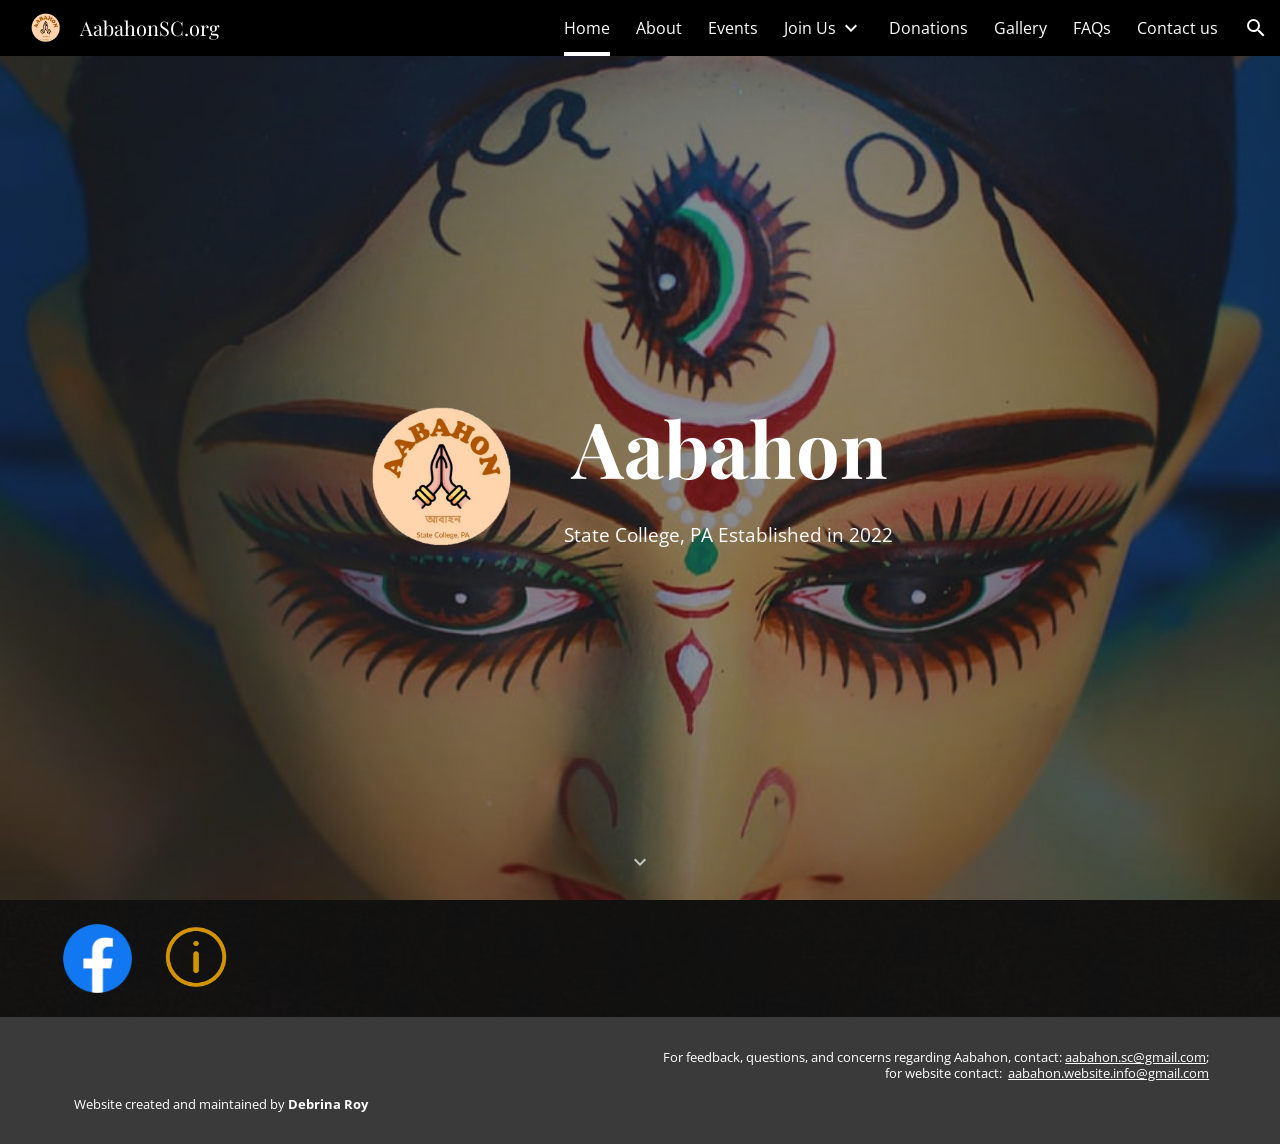
<file: index.html>
<!DOCTYPE html>
<html lang="en-US">
<head>
  <meta charset="utf-8">
  <meta name="viewport" content="width=device-width, initial-scale=1">
  <title>AabahonSC.org - Home</title>
  <meta name="description" content="Aabahon is a non-profit cultural organization established in State College, PA in 2022.">
  <link rel="icon" href="assets/images/img01.png">
  <link rel="preconnect" href="https://fonts.googleapis.com">
  <link rel="preconnect" href="https://fonts.gstatic.com" crossorigin>
  <link href="https://fonts.googleapis.com/css?family=Playfair+Display:400,700|Open+Sans:400,700|Roboto:400,700&display=swap" rel="stylesheet">
  <link rel="stylesheet" href="assets/css/styles.css">
</head>
<body>
  <header class="site-header">
    <button class="menu-btn" type="button" aria-label="Open navigation menu" aria-expanded="false"><svg viewBox="0 0 24 24" aria-hidden="true"><path d="M3 18h18v-2H3v2zm0-5h18v-2H3v2zm0-7v2h18V6H3z"/></svg></button>
    <a class="brand" href="index.html"><img src="assets/images/img01.png" alt=""><span>AabahonSC.org</span></a>
    <nav class="site-nav" aria-label="Site navigation">
      <ul>
          <li><a href="index.html" class="active">Home</a></li>
          <li><a href="about.html">About</a></li>
          <li><a href="events.html">Events</a></li>
          <li><a href="join-us.html">Join Us<svg class="chev" viewBox="0 0 24 24" aria-hidden="true"><path d="M7.41 8.59 12 13.17l4.59-4.58L18 10l-6 6-6-6 1.41-1.41z"/></svg></a><ul class="sub"><li><a href="memberships.html">Memberships</a></li><li><a href="volunteers.html">Volunteers</a></li></ul></li>
          <li><a href="donations.html">Donations</a></li>
          <li><a href="gallery.html">Gallery</a></li>
          <li><a href="faqs.html">FAQs</a></li>
          <li><a href="contact-us.html">Contact us</a></li>
      </ul>
    </nav>
    <button class="search-btn" type="button" aria-label="Search this site"><svg viewBox="0 0 24 24" aria-hidden="true"><path d="M15.5 14h-.79l-.28-.27A6.47 6.47 0 0 0 16 9.5 6.5 6.5 0 1 0 9.5 16c1.61 0 3.09-.59 4.23-1.57l.27.28v.79l5 4.99L20.49 19l-4.99-5zm-6 0C7.01 14 5 11.99 5 9.5S7.01 5 9.5 5 14 7.01 14 9.5 11.99 14 9.5 14z"/></svg></button>
    <form class="search-bar" role="search">
      <button class="search-back" type="button" aria-label="Close search"><svg viewBox="0 0 24 24" aria-hidden="true"><path d="M20 11H7.83l5.59-5.59L12 4l-8 8 8 8 1.41-1.41L7.83 13H20v-2z"/></svg></button>
      <input type="search" placeholder="Search this site" aria-label="Search this site" autocomplete="off">
    </form>
  </header>
  <div class="scrim"></div>
  <nav class="drawer" aria-label="Site navigation">
    <ul>
          <li><a href="index.html" class="active">Home</a></li>
          <li><a href="about.html">About</a></li>
          <li><a href="events.html">Events</a></li>
          <li><a href="join-us.html">Join Us</a><ul class="sub"><li><a href="memberships.html">Memberships</a></li><li><a href="volunteers.html">Volunteers</a></li></ul></li>
          <li><a href="donations.html">Donations</a></li>
          <li><a href="gallery.html">Gallery</a></li>
          <li><a href="faqs.html">FAQs</a></li>
          <li><a href="contact-us.html">Contact us</a></li>
    </ul>
  </nav>
  <div class="search-results" hidden></div>

  <main id="main">
    <section class="banner tall" style="background-image:url('assets/images/img02.jpg')">
      <div class="wrap"><div class="row">
        <div class="cell s3 hide-m"></div>
        <div class="cell s2"><img class="home-logo" src="assets/images/img03.png" alt="Aabahon"></div>
        <div class="cell s6"><div class="txt">
          <h1>Aabahon</h1>
          <p class="sub">State College, PA Established in 2022</p>
        </div></div>
        <div class="cell s1 hide-m"></div>
      </div></div>
      <a class="chevron" href="#links" aria-label="Scroll down"><svg viewBox="0 0 24 24" aria-hidden="true"><path d="M16.59 8.59 12 13.17 7.41 8.59 6 10l6 6 6-6z"/></svg></a>
    </section>
    <section id="links" class="sec photo" style="background-image:url('assets/images/img04.jpg')">
      <div class="wrap"><div class="row">
        <div class="cell s1"><a href="https://www.facebook.com/groups/psudurgapuja/" target="_blank" rel="noopener" title="Aabahon on Facebook"><img src="assets/images/img05.png" alt="Facebook"></a></div>
        <div class="cell s1"><a href="https://www.bizapedia.com/pa/aabahon.html" target="_blank" rel="noopener" title="Aabahon on Bizapedia"><img src="assets/images/img06.png" alt="Bizapedia"></a></div>
        <div class="cell s10 hide-m"></div>
      </div></div>
    </section>
  </main>

  <footer class="site-footer">
    <div class="wrap"><div class="row"><div class="cell s12"><div class="txt">
      <p class="r">For feedback, questions, and concerns regarding Aabahon, contact: <a href="mailto:aabahon.sc@gmail.com">aabahon.sc@gmail.com</a>;</p>
      <p class="r m0">for website contact:&nbsp; <a href="mailto:aabahon.website.info@gmail.com">aabahon.website.info@gmail.com</a></p>
      <p>&nbsp;Website created and maintained by <b>Debrina Roy</b></p>
    </div></div></div></div>
  </footer>

  <script src="assets/js/main.js"></script>
</body>
</html>
</file>
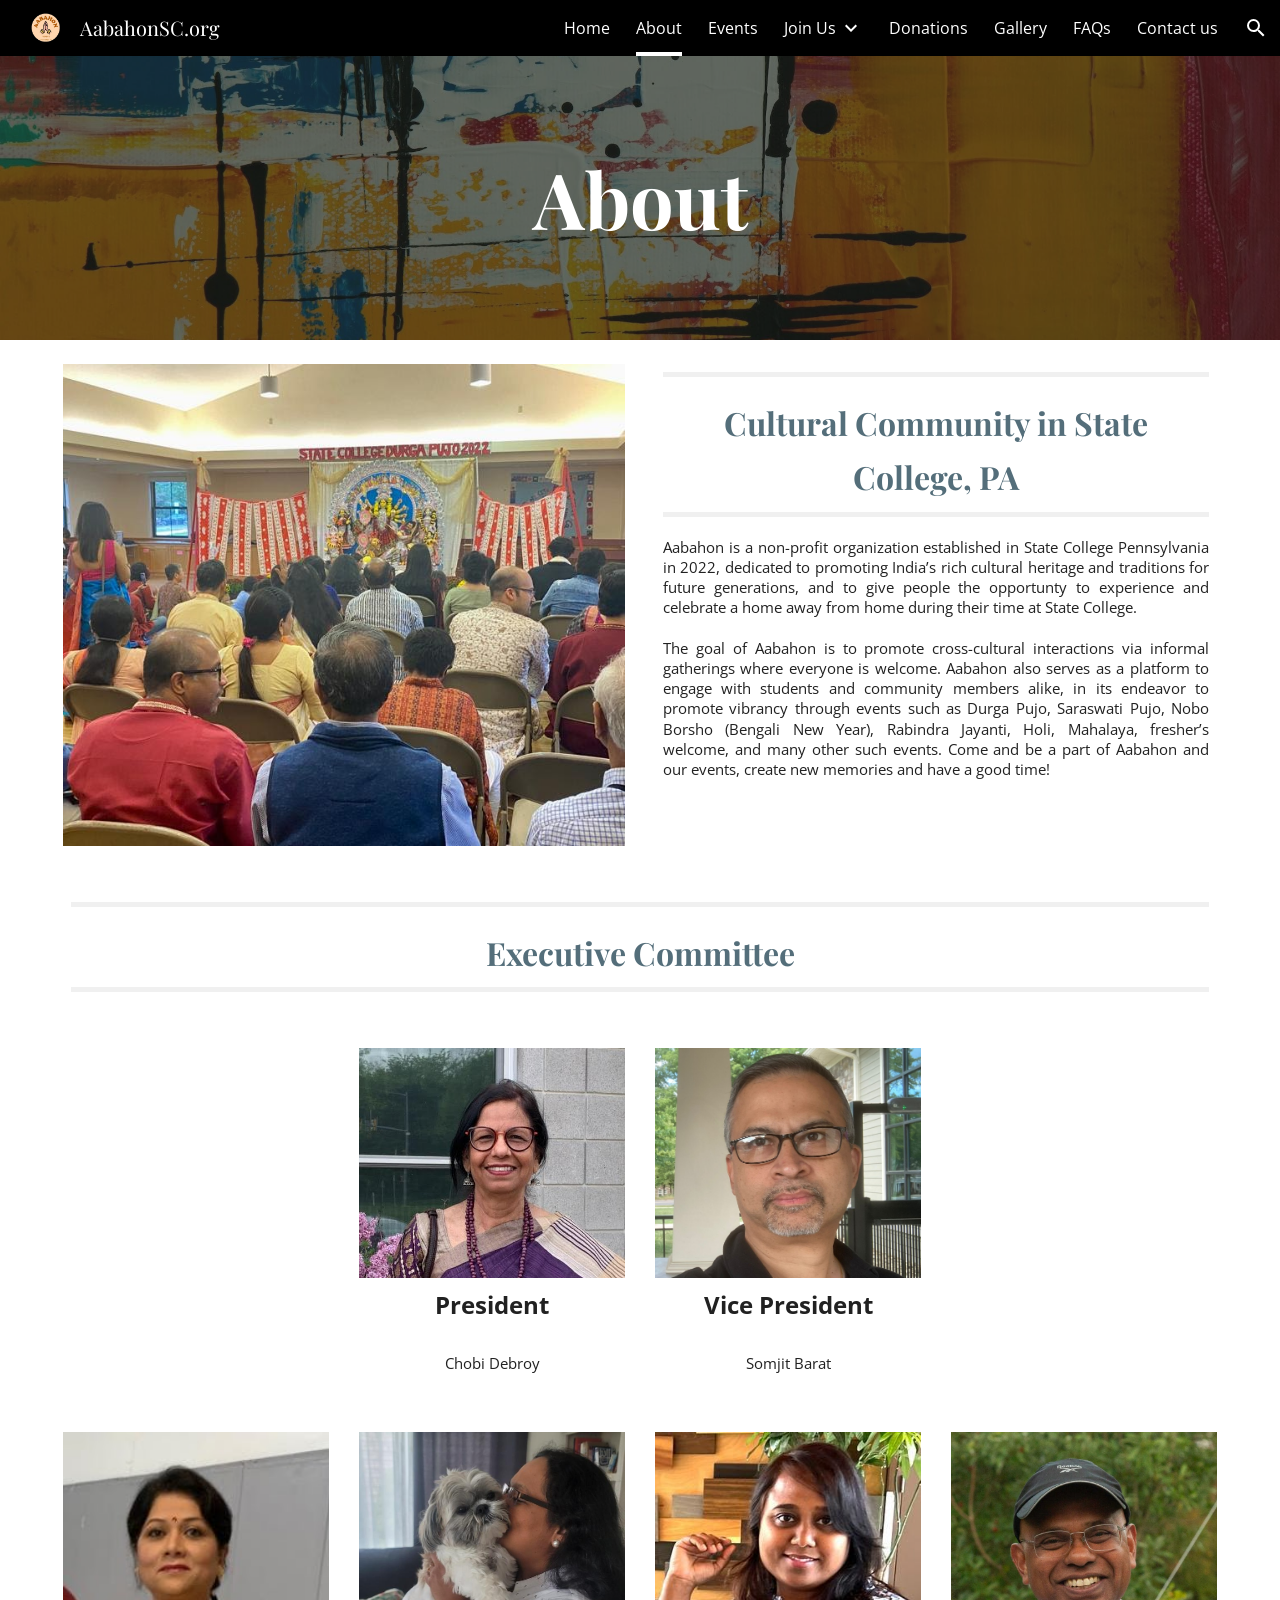
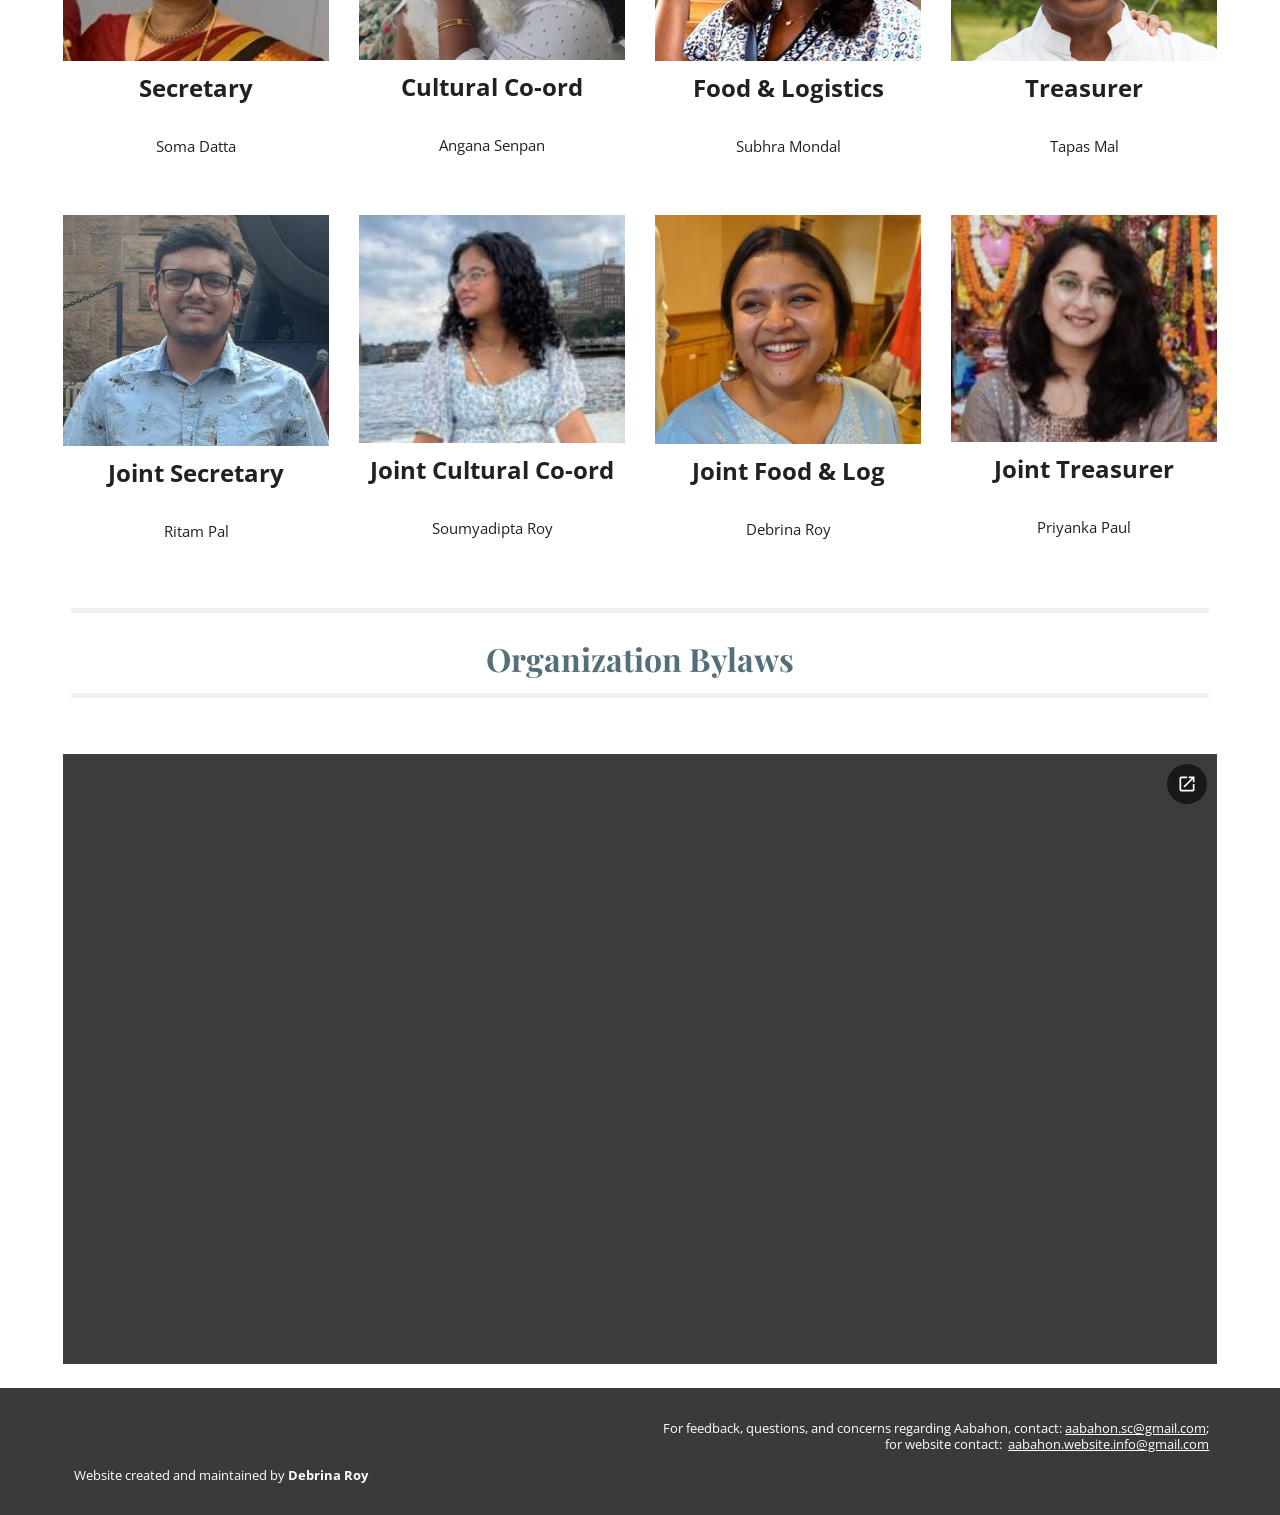
<file: about.html>
<!DOCTYPE html>
<html lang="en-US">
<head>
  <meta charset="utf-8">
  <meta name="viewport" content="width=device-width, initial-scale=1">
  <title>AabahonSC.org - About</title>
  <meta name="description" content="Aabahon is a non-profit organization established in State College, PA in 2022, dedicated to promoting India's rich cultural heritage and traditions.">
  <link rel="icon" href="assets/images/img01.png">
  <link rel="preconnect" href="https://fonts.googleapis.com">
  <link rel="preconnect" href="https://fonts.gstatic.com" crossorigin>
  <link href="https://fonts.googleapis.com/css?family=Playfair+Display:400,700|Open+Sans:400,700|Roboto:400,700&display=swap" rel="stylesheet">
  <link rel="stylesheet" href="assets/css/styles.css">
</head>
<body>
  <header class="site-header">
    <button class="menu-btn" type="button" aria-label="Open navigation menu" aria-expanded="false"><svg viewBox="0 0 24 24" aria-hidden="true"><path d="M3 18h18v-2H3v2zm0-5h18v-2H3v2zm0-7v2h18V6H3z"/></svg></button>
    <a class="brand" href="index.html"><img src="assets/images/img01.png" alt=""><span>AabahonSC.org</span></a>
    <nav class="site-nav" aria-label="Site navigation">
      <ul>
          <li><a href="index.html">Home</a></li>
          <li><a href="about.html" class="active">About</a></li>
          <li><a href="events.html">Events</a></li>
          <li><a href="join-us.html">Join Us<svg class="chev" viewBox="0 0 24 24" aria-hidden="true"><path d="M7.41 8.59 12 13.17l4.59-4.58L18 10l-6 6-6-6 1.41-1.41z"/></svg></a><ul class="sub"><li><a href="memberships.html">Memberships</a></li><li><a href="volunteers.html">Volunteers</a></li></ul></li>
          <li><a href="donations.html">Donations</a></li>
          <li><a href="gallery.html">Gallery</a></li>
          <li><a href="faqs.html">FAQs</a></li>
          <li><a href="contact-us.html">Contact us</a></li>
      </ul>
    </nav>
    <button class="search-btn" type="button" aria-label="Search this site"><svg viewBox="0 0 24 24" aria-hidden="true"><path d="M15.5 14h-.79l-.28-.27A6.47 6.47 0 0 0 16 9.5 6.5 6.5 0 1 0 9.5 16c1.61 0 3.09-.59 4.23-1.57l.27.28v.79l5 4.99L20.49 19l-4.99-5zm-6 0C7.01 14 5 11.99 5 9.5S7.01 5 9.5 5 14 7.01 14 9.5 11.99 14 9.5 14z"/></svg></button>
    <form class="search-bar" role="search">
      <button class="search-back" type="button" aria-label="Close search"><svg viewBox="0 0 24 24" aria-hidden="true"><path d="M20 11H7.83l5.59-5.59L12 4l-8 8 8 8 1.41-1.41L7.83 13H20v-2z"/></svg></button>
      <input type="search" placeholder="Search this site" aria-label="Search this site" autocomplete="off">
    </form>
  </header>
  <div class="scrim"></div>
  <nav class="drawer" aria-label="Site navigation">
    <ul>
          <li><a href="index.html">Home</a></li>
          <li><a href="about.html" class="active">About</a></li>
          <li><a href="events.html">Events</a></li>
          <li><a href="join-us.html">Join Us</a><ul class="sub"><li><a href="memberships.html">Memberships</a></li><li><a href="volunteers.html">Volunteers</a></li></ul></li>
          <li><a href="donations.html">Donations</a></li>
          <li><a href="gallery.html">Gallery</a></li>
          <li><a href="faqs.html">FAQs</a></li>
          <li><a href="contact-us.html">Contact us</a></li>
    </ul>
  </nav>
  <div class="search-results" hidden></div>

  <main id="main">
    <section class="banner" style="background-image:url('assets/images/img07.jpg')">
      <div class="wrap"><h1>About</h1></div>
    </section>
    <section class="sec">
      <div class="wrap"><div class="row">
        <div class="cell s6">
          <img src="assets/images/img08.jpg" alt="Durga Pujo gathering in State College">
        </div>
        <div class="cell s6">
          <div class="txt">
            <h1 class="title c"><span class="sm">Cultural Community in State College, PA</span></h1>
            <p class="sp"></p>
            <p class="j lh138 m0">Aabahon is a non-profit organization established in State College Pennsylvania in 2022, dedicated to promoting India’s rich cultural heritage and traditions for future generations, and to give people the opportunty to experience and celebrate a home away from home during their time at State College.</p>
            <p class="sp"></p>
            <p class="j lh138 m0">The goal of Aabahon is to promote cross-cultural interactions via informal gatherings where everyone is welcome. Aabahon also serves as a platform to engage with students and community members alike, in its endeavor to promote vibrancy through events such as Durga Pujo, Saraswati Pujo, Nobo Borsho (Bengali New Year), Rabindra Jayanti, Holi, Mahalaya, fresher’s welcome, and many other such events. Come and be a part of Aabahon and our events, create new memories and have a good time!</p>
          </div>
        </div>
      </div></div>
    </section>
    <section class="sec">
      <div class="wrap"><div class="row">
        <div class="cell s12">
          <div class="txt">
            <h1 class="title c"><span class="sm">Executive Committee</span></h1>
          </div>
        </div>
      </div></div>
    </section>
    <section class="sec">
      <div class="wrap"><div class="row">
        <div class="cell s3 st4 member">
          <img src="assets/images/img09.jpg" alt="Chobi Debroy">
          <div class="txt">
            <h2 class="heading c"><span class="sm">President</span></h2>
          </div>
          <div class="txt name">
            <p class="c">Chobi Debroy</p>
          </div>
        </div>
        <div class="cell s3 member">
          <img src="assets/images/img10.jpg" alt="Somjit Barat">
          <div class="txt">
            <h2 class="heading c"><span class="sm">Vice President</span></h2>
          </div>
          <div class="txt name">
            <p class="c">Somjit Barat</p>
          </div>
        </div>
      </div></div>
    </section>
    <section class="sec">
      <div class="wrap"><div class="row">
        <div class="cell s3 member">
          <img src="assets/images/img11.jpg" alt="Soma Datta">
          <div class="txt">
            <h2 class="heading c"><span class="sm">Secretary</span></h2>
          </div>
          <div class="txt name">
            <p class="c">Soma Datta</p>
          </div>
        </div>
        <div class="cell s3 member">
          <img src="assets/images/img12.png" alt="Angana Senpan">
          <div class="txt">
            <h2 class="heading c"><span class="sm">Cultural Co-ord</span></h2>
          </div>
          <div class="txt name">
            <p class="c">Angana Senpan</p>
          </div>
        </div>
        <div class="cell s3 member">
          <img src="assets/images/img13.jpg" alt="Subhra Mondal">
          <div class="txt">
            <h2 class="heading c"><span class="sm">Food &amp; Logistics</span></h2>
          </div>
          <div class="txt name">
            <p class="c">Subhra Mondal</p>
          </div>
        </div>
        <div class="cell s3 member">
          <img src="assets/images/img14.jpg" alt="Tapas Mal">
          <div class="txt">
            <h2 class="heading c"><span class="sm">Treasurer</span></h2>
          </div>
          <div class="txt name">
            <p class="c">Tapas Mal</p>
          </div>
        </div>
      </div></div>
    </section>
    <section class="sec">
      <div class="wrap"><div class="row">
        <div class="cell s3 member">
          <img src="assets/images/img15.jpg" alt="Ritam Pal">
          <div class="txt">
            <h2 class="heading c"><span class="sm">Joint Secretary</span></h2>
          </div>
          <div class="txt name">
            <p class="c">Ritam Pal</p>
          </div>
        </div>
        <div class="cell s3 member">
          <img src="assets/images/img16.png" alt="Soumyadipta Roy">
          <div class="txt">
            <h2 class="heading c"><span class="sm">Joint Cultural Co-ord</span></h2>
          </div>
          <div class="txt name">
            <p class="c">Soumyadipta Roy</p>
          </div>
        </div>
        <div class="cell s3 member">
          <img src="assets/images/img17.jpg" alt="Debrina Roy">
          <div class="txt">
            <h2 class="heading c"><span class="sm">Joint Food &amp; Log</span></h2>
          </div>
          <div class="txt name">
            <p class="c">Debrina Roy</p>
          </div>
        </div>
        <div class="cell s3 member">
          <img src="assets/images/img18.png" alt="Priyanka Paul">
          <div class="txt">
            <h2 class="heading c"><span class="sm">Joint Treasurer</span></h2>
          </div>
          <div class="txt name">
            <p class="c">Priyanka Paul</p>
          </div>
        </div>
      </div></div>
    </section>
    <section class="sec">
      <div class="wrap"><div class="row">
        <div class="cell s12">
          <div class="txt">
            <h1 class="title c"><span class="sm">Organization Bylaws</span></h1>
          </div>
        </div>
      </div></div>
    </section>
    <section class="sec">
      <div class="wrap"><div class="row">
        <div class="cell s12">
          <div class="doc">
            <iframe src="assets/files/Aabahon-bylaws.pdf" title="Aabahon-bylaws (2).pdf"></iframe>
            <a class="open" href="assets/files/Aabahon-bylaws.pdf" target="_blank" rel="noopener" aria-label="Open Aabahon-bylaws (2).pdf in a new tab"><svg viewBox="0 0 24 24" aria-hidden="true"><path d="M19 19H5V5h7V3H5a2 2 0 0 0-2 2v14a2 2 0 0 0 2 2h14c1.1 0 2-.9 2-2v-7h-2v7zM14 3v2h3.59l-9.83 9.83 1.41 1.41L19 6.41V10h2V3h-7z"/></svg></a>
          </div>
        </div>
      </div></div>
    </section>
  </main>

  <footer class="site-footer">
    <div class="wrap"><div class="row"><div class="cell s12"><div class="txt">
      <p class="r">For feedback, questions, and concerns regarding Aabahon, contact: <a href="mailto:aabahon.sc@gmail.com">aabahon.sc@gmail.com</a>;</p>
      <p class="r m0">for website contact:&nbsp; <a href="mailto:aabahon.website.info@gmail.com">aabahon.website.info@gmail.com</a></p>
      <p>&nbsp;Website created and maintained by <b>Debrina Roy</b></p>
    </div></div></div></div>
  </footer>

  <script src="assets/js/main.js"></script>
</body>
</html>
</file>
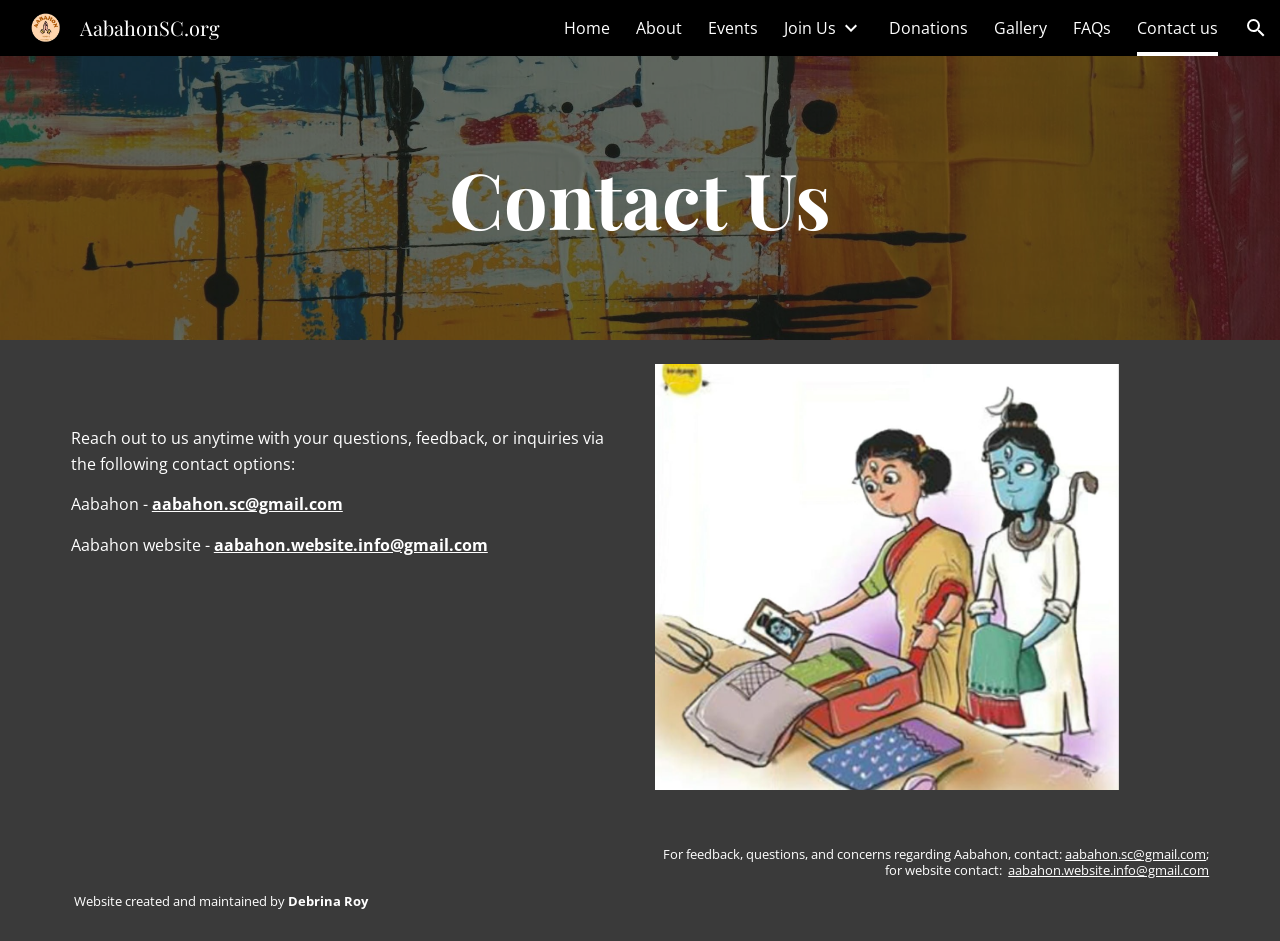
<file: contact-us.html>
<!DOCTYPE html>
<html lang="en-US">
<head>
  <meta charset="utf-8">
  <meta name="viewport" content="width=device-width, initial-scale=1">
  <title>AabahonSC.org - Contact Us</title>
  <meta name="description" content="Contact Aabahon, State College, PA.">
  <link rel="icon" href="assets/images/img01.png">
  <link rel="preconnect" href="https://fonts.googleapis.com">
  <link rel="preconnect" href="https://fonts.gstatic.com" crossorigin>
  <link href="https://fonts.googleapis.com/css?family=Playfair+Display:400,700|Open+Sans:400,700|Roboto:400,700&display=swap" rel="stylesheet">
  <link rel="stylesheet" href="assets/css/styles.css">
</head>
<body>
  <header class="site-header">
    <button class="menu-btn" type="button" aria-label="Open navigation menu" aria-expanded="false"><svg viewBox="0 0 24 24" aria-hidden="true"><path d="M3 18h18v-2H3v2zm0-5h18v-2H3v2zm0-7v2h18V6H3z"/></svg></button>
    <a class="brand" href="index.html"><img src="assets/images/img01.png" alt=""><span>AabahonSC.org</span></a>
    <nav class="site-nav" aria-label="Site navigation">
      <ul>
          <li><a href="index.html">Home</a></li>
          <li><a href="about.html">About</a></li>
          <li><a href="events.html">Events</a></li>
          <li><a href="join-us.html">Join Us<svg class="chev" viewBox="0 0 24 24" aria-hidden="true"><path d="M7.41 8.59 12 13.17l4.59-4.58L18 10l-6 6-6-6 1.41-1.41z"/></svg></a><ul class="sub"><li><a href="memberships.html">Memberships</a></li><li><a href="volunteers.html">Volunteers</a></li></ul></li>
          <li><a href="donations.html">Donations</a></li>
          <li><a href="gallery.html">Gallery</a></li>
          <li><a href="faqs.html">FAQs</a></li>
          <li><a href="contact-us.html" class="active">Contact us</a></li>
      </ul>
    </nav>
    <button class="search-btn" type="button" aria-label="Search this site"><svg viewBox="0 0 24 24" aria-hidden="true"><path d="M15.5 14h-.79l-.28-.27A6.47 6.47 0 0 0 16 9.5 6.5 6.5 0 1 0 9.5 16c1.61 0 3.09-.59 4.23-1.57l.27.28v.79l5 4.99L20.49 19l-4.99-5zm-6 0C7.01 14 5 11.99 5 9.5S7.01 5 9.5 5 14 7.01 14 9.5 11.99 14 9.5 14z"/></svg></button>
    <form class="search-bar" role="search">
      <button class="search-back" type="button" aria-label="Close search"><svg viewBox="0 0 24 24" aria-hidden="true"><path d="M20 11H7.83l5.59-5.59L12 4l-8 8 8 8 1.41-1.41L7.83 13H20v-2z"/></svg></button>
      <input type="search" placeholder="Search this site" aria-label="Search this site" autocomplete="off">
    </form>
  </header>
  <div class="scrim"></div>
  <nav class="drawer" aria-label="Site navigation">
    <ul>
          <li><a href="index.html">Home</a></li>
          <li><a href="about.html">About</a></li>
          <li><a href="events.html">Events</a></li>
          <li><a href="join-us.html">Join Us</a><ul class="sub"><li><a href="memberships.html">Memberships</a></li><li><a href="volunteers.html">Volunteers</a></li></ul></li>
          <li><a href="donations.html">Donations</a></li>
          <li><a href="gallery.html">Gallery</a></li>
          <li><a href="faqs.html">FAQs</a></li>
          <li><a href="contact-us.html" class="active">Contact us</a></li>
    </ul>
  </nav>
  <div class="search-results" hidden></div>

  <main id="main">
    <section class="banner" style="background-image:url('assets/images/img07.jpg')">
      <div class="wrap"><h1>Contact Us</h1></div>
    </section>
    <section class="sec dark">
      <div class="wrap"><div class="row">
        <div class="cell s6">
          <div class="txt pt62">
            <p class="f12">Reach out to us anytime with your questions, feedback, or inquiries via the following contact options:</p>
            <p class="f12">Aabahon - <b><a href="mailto:aabahon.sc@gmail.com">aabahon.sc@gmail.com</a></b></p>
            <p class="f12">Aabahon website - <b><a href="mailto:aabahon.website.info@gmail.com">aabahon.website.info@gmail.com</a></b></p>
          </div>
        </div>
        <div class="cell s5">
          <img src="assets/images/img61.jpg" alt="Contact Aabahon">
        </div>
      </div></div>
    </section>
  </main>

  <footer class="site-footer">
    <div class="wrap"><div class="row"><div class="cell s12"><div class="txt">
      <p class="r">For feedback, questions, and concerns regarding Aabahon, contact: <a href="mailto:aabahon.sc@gmail.com">aabahon.sc@gmail.com</a>;</p>
      <p class="r m0">for website contact:&nbsp; <a href="mailto:aabahon.website.info@gmail.com">aabahon.website.info@gmail.com</a></p>
      <p>&nbsp;Website created and maintained by <b>Debrina Roy</b></p>
    </div></div></div></div>
  </footer>

  <script src="assets/js/main.js"></script>
</body>
</html>
</file>
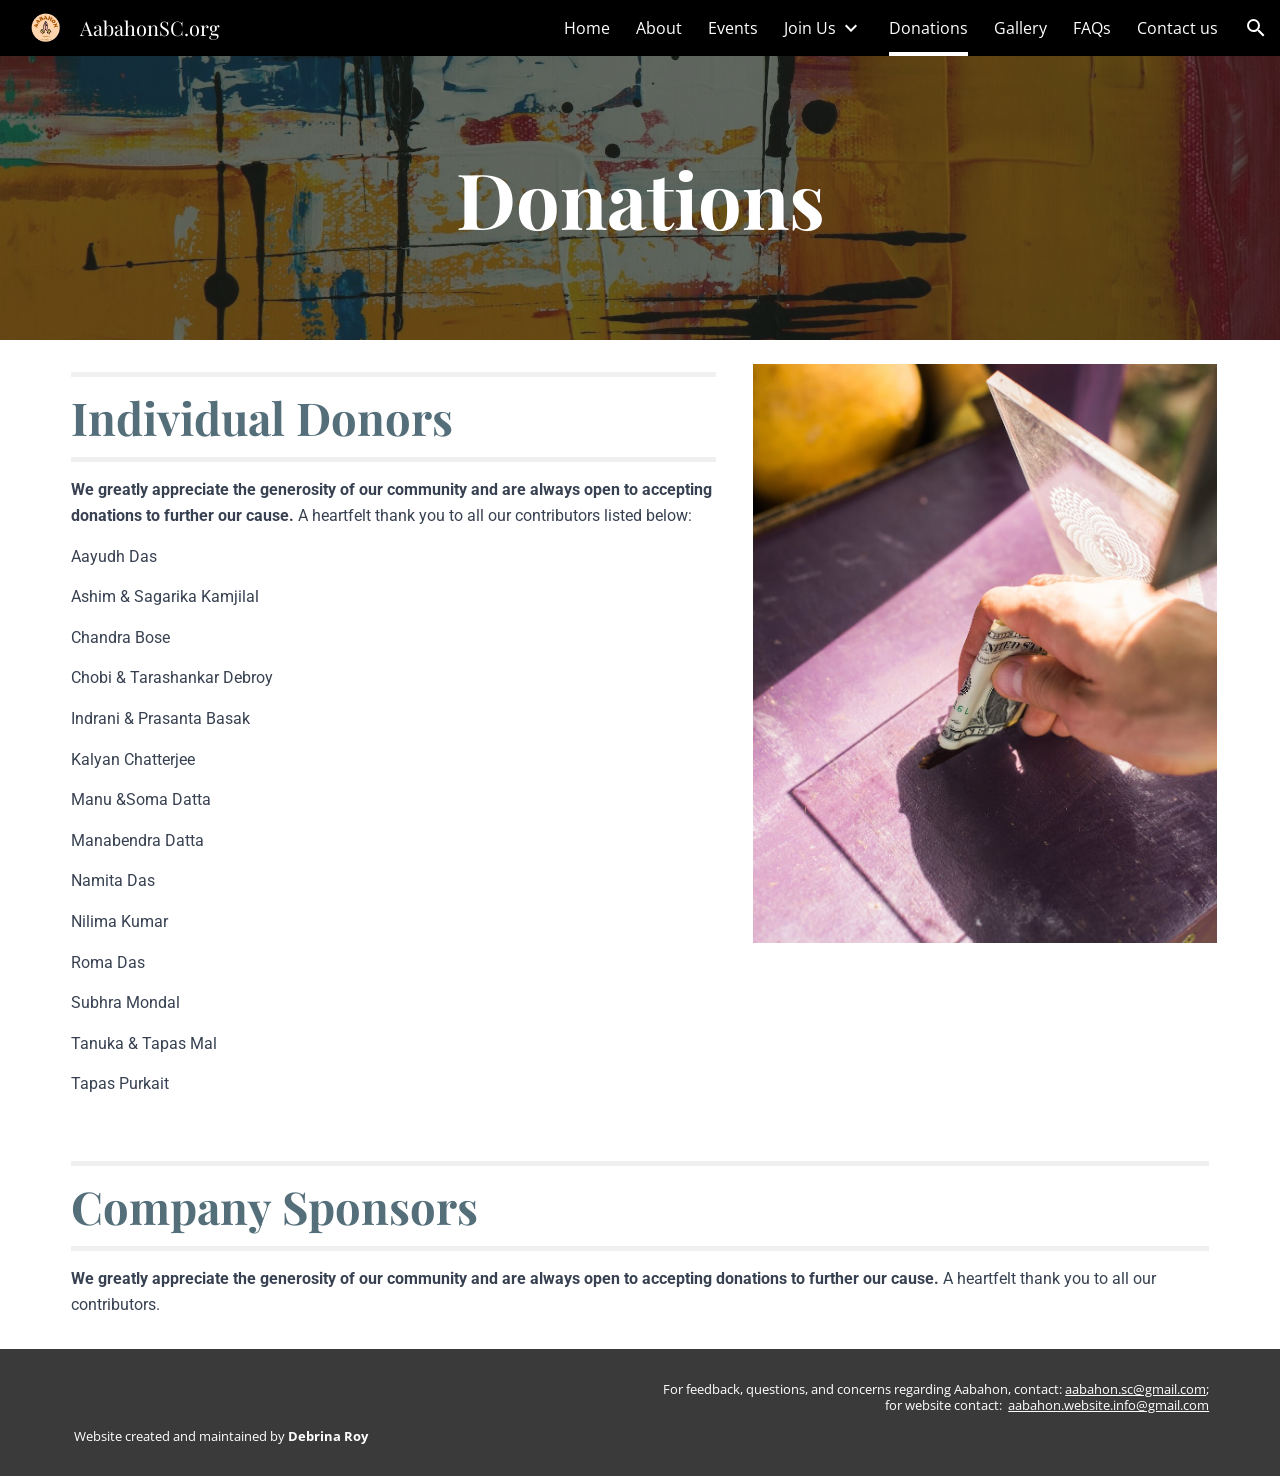
<file: donations.html>
<!DOCTYPE html>
<html lang="en-US">
<head>
  <meta charset="utf-8">
  <meta name="viewport" content="width=device-width, initial-scale=1">
  <title>AabahonSC.org - Donations</title>
  <meta name="description" content="Individual donors and company sponsors of Aabahon, State College, PA.">
  <link rel="icon" href="assets/images/img01.png">
  <link rel="preconnect" href="https://fonts.googleapis.com">
  <link rel="preconnect" href="https://fonts.gstatic.com" crossorigin>
  <link href="https://fonts.googleapis.com/css?family=Playfair+Display:400,700|Open+Sans:400,700|Roboto:400,700&display=swap" rel="stylesheet">
  <link rel="stylesheet" href="assets/css/styles.css">
</head>
<body>
  <header class="site-header">
    <button class="menu-btn" type="button" aria-label="Open navigation menu" aria-expanded="false"><svg viewBox="0 0 24 24" aria-hidden="true"><path d="M3 18h18v-2H3v2zm0-5h18v-2H3v2zm0-7v2h18V6H3z"/></svg></button>
    <a class="brand" href="index.html"><img src="assets/images/img01.png" alt=""><span>AabahonSC.org</span></a>
    <nav class="site-nav" aria-label="Site navigation">
      <ul>
          <li><a href="index.html">Home</a></li>
          <li><a href="about.html">About</a></li>
          <li><a href="events.html">Events</a></li>
          <li><a href="join-us.html">Join Us<svg class="chev" viewBox="0 0 24 24" aria-hidden="true"><path d="M7.41 8.59 12 13.17l4.59-4.58L18 10l-6 6-6-6 1.41-1.41z"/></svg></a><ul class="sub"><li><a href="memberships.html">Memberships</a></li><li><a href="volunteers.html">Volunteers</a></li></ul></li>
          <li><a href="donations.html" class="active">Donations</a></li>
          <li><a href="gallery.html">Gallery</a></li>
          <li><a href="faqs.html">FAQs</a></li>
          <li><a href="contact-us.html">Contact us</a></li>
      </ul>
    </nav>
    <button class="search-btn" type="button" aria-label="Search this site"><svg viewBox="0 0 24 24" aria-hidden="true"><path d="M15.5 14h-.79l-.28-.27A6.47 6.47 0 0 0 16 9.5 6.5 6.5 0 1 0 9.5 16c1.61 0 3.09-.59 4.23-1.57l.27.28v.79l5 4.99L20.49 19l-4.99-5zm-6 0C7.01 14 5 11.99 5 9.5S7.01 5 9.5 5 14 7.01 14 9.5 11.99 14 9.5 14z"/></svg></button>
    <form class="search-bar" role="search">
      <button class="search-back" type="button" aria-label="Close search"><svg viewBox="0 0 24 24" aria-hidden="true"><path d="M20 11H7.83l5.59-5.59L12 4l-8 8 8 8 1.41-1.41L7.83 13H20v-2z"/></svg></button>
      <input type="search" placeholder="Search this site" aria-label="Search this site" autocomplete="off">
    </form>
  </header>
  <div class="scrim"></div>
  <nav class="drawer" aria-label="Site navigation">
    <ul>
          <li><a href="index.html">Home</a></li>
          <li><a href="about.html">About</a></li>
          <li><a href="events.html">Events</a></li>
          <li><a href="join-us.html">Join Us</a><ul class="sub"><li><a href="memberships.html">Memberships</a></li><li><a href="volunteers.html">Volunteers</a></li></ul></li>
          <li><a href="donations.html" class="active">Donations</a></li>
          <li><a href="gallery.html">Gallery</a></li>
          <li><a href="faqs.html">FAQs</a></li>
          <li><a href="contact-us.html">Contact us</a></li>
    </ul>
  </nav>
  <div class="search-results" hidden></div>

  <main id="main">
    <section class="banner" style="background-image:url('assets/images/img07.jpg')">
      <div class="wrap"><h1>Donations</h1></div>
    </section>
    <section class="sec">
      <div class="wrap"><div class="row">
        <div class="cell s7">
          <div class="txt donors">
            <h1 class="title l">Individual Donors</h1>
            <p><b>We greatly appreciate the generosity of our community and are always open to accepting donations to further our cause.</b> A heartfelt thank you to all our contributors listed below:</p>
            <p>Aayudh Das</p>
            <p>Ashim &amp; Sagarika Kamjilal</p>
            <p>Chandra Bose</p>
            <p>Chobi &amp; Tarashankar Debroy</p>
            <p>Indrani &amp; Prasanta Basak</p>
            <p>Kalyan Chatterjee</p>
            <p>Manu &amp;Soma Datta</p>
            <p>Manabendra Datta</p>
            <p>Namita Das</p>
            <p>Nilima Kumar</p>
            <p>Roma Das</p>
            <p>Subhra Mondal</p>
            <p>Tanuka &amp; Tapas Mal</p>
            <p>Tapas Purkait</p>
          </div>
        </div>
        <div class="cell s5">
          <img src="assets/images/img53.png" alt="Donation">
        </div>
      </div></div>
    </section>
    <section class="sec">
      <div class="wrap"><div class="row">
        <div class="cell s12">
          <div class="txt donors">
            <h1 class="title l">Company Sponsors</h1>
            <p><b>We greatly appreciate the generosity of our community and are always open to accepting donations to further our cause.</b> A heartfelt thank you to all our contributors.</p>
          </div>
        </div>
      </div></div>
    </section>
  </main>

  <footer class="site-footer">
    <div class="wrap"><div class="row"><div class="cell s12"><div class="txt">
      <p class="r">For feedback, questions, and concerns regarding Aabahon, contact: <a href="mailto:aabahon.sc@gmail.com">aabahon.sc@gmail.com</a>;</p>
      <p class="r m0">for website contact:&nbsp; <a href="mailto:aabahon.website.info@gmail.com">aabahon.website.info@gmail.com</a></p>
      <p>&nbsp;Website created and maintained by <b>Debrina Roy</b></p>
    </div></div></div></div>
  </footer>

  <script src="assets/js/main.js"></script>
</body>
</html>
</file>
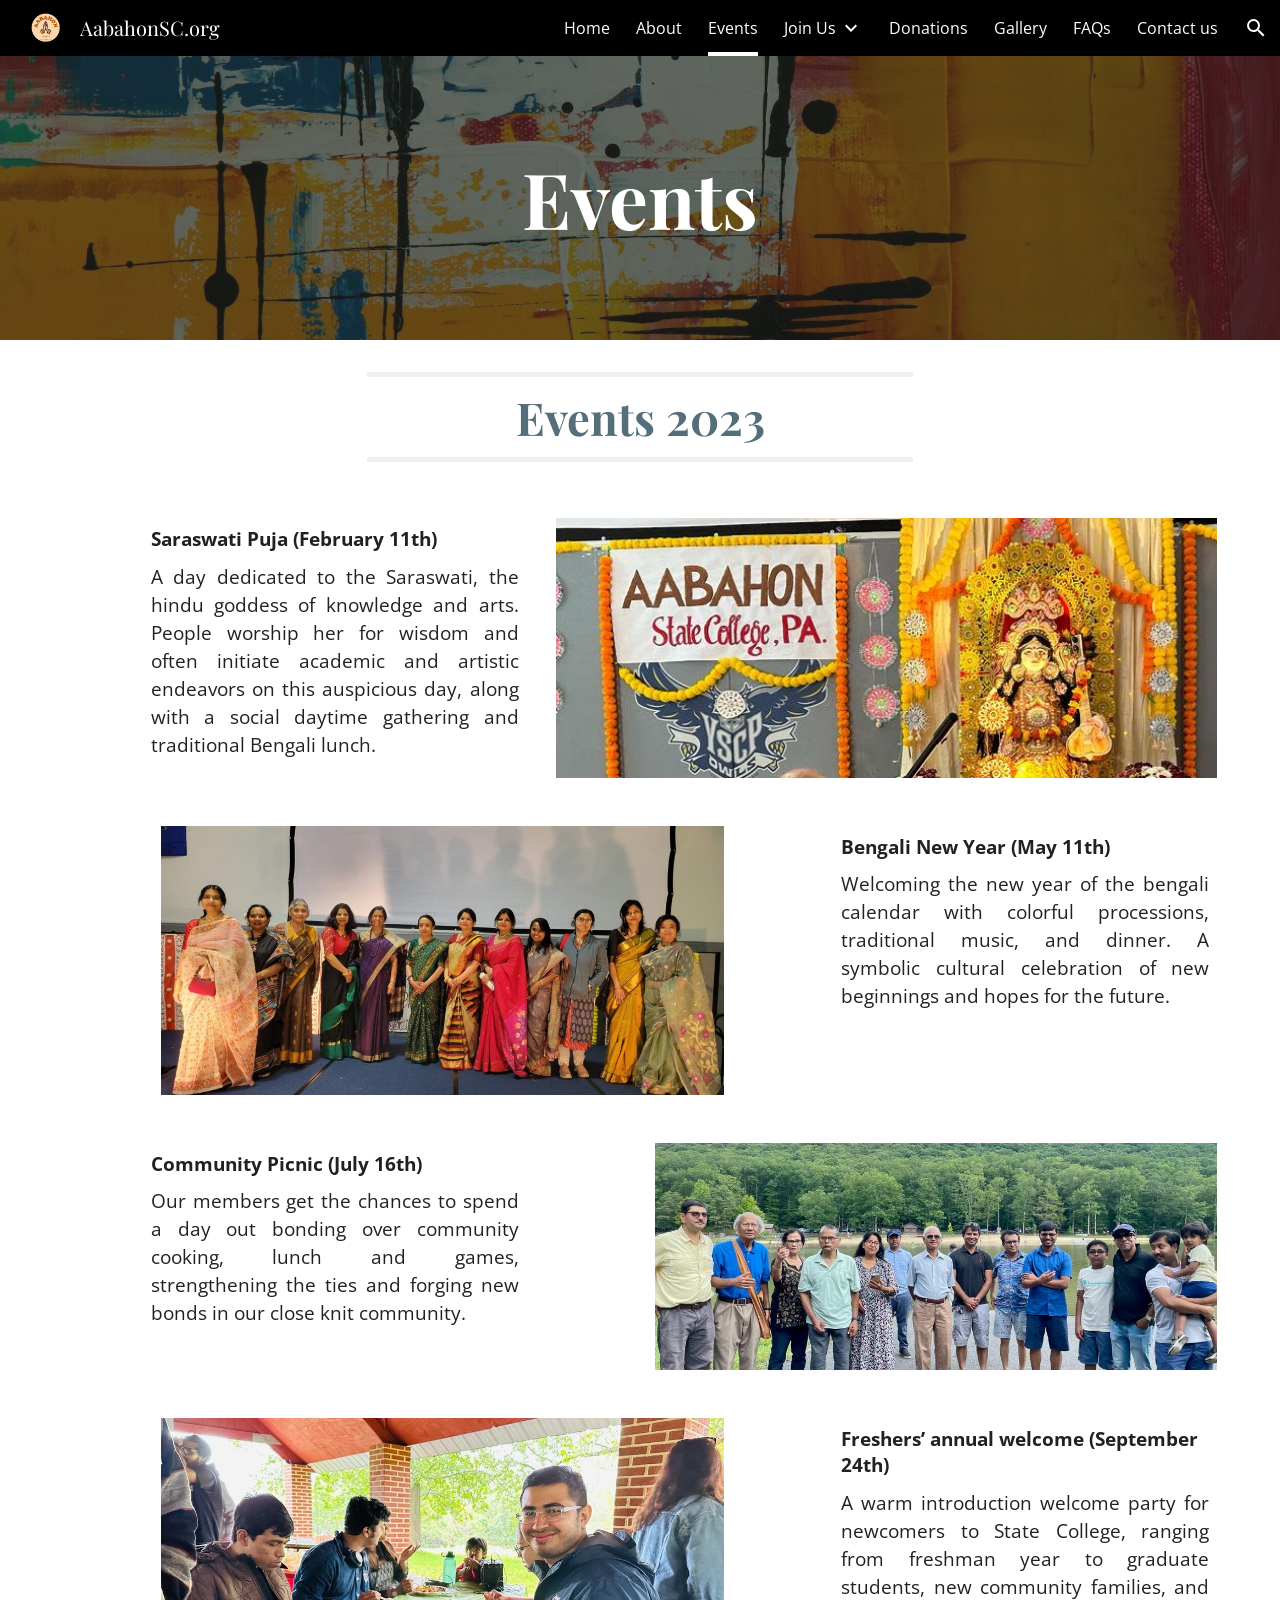
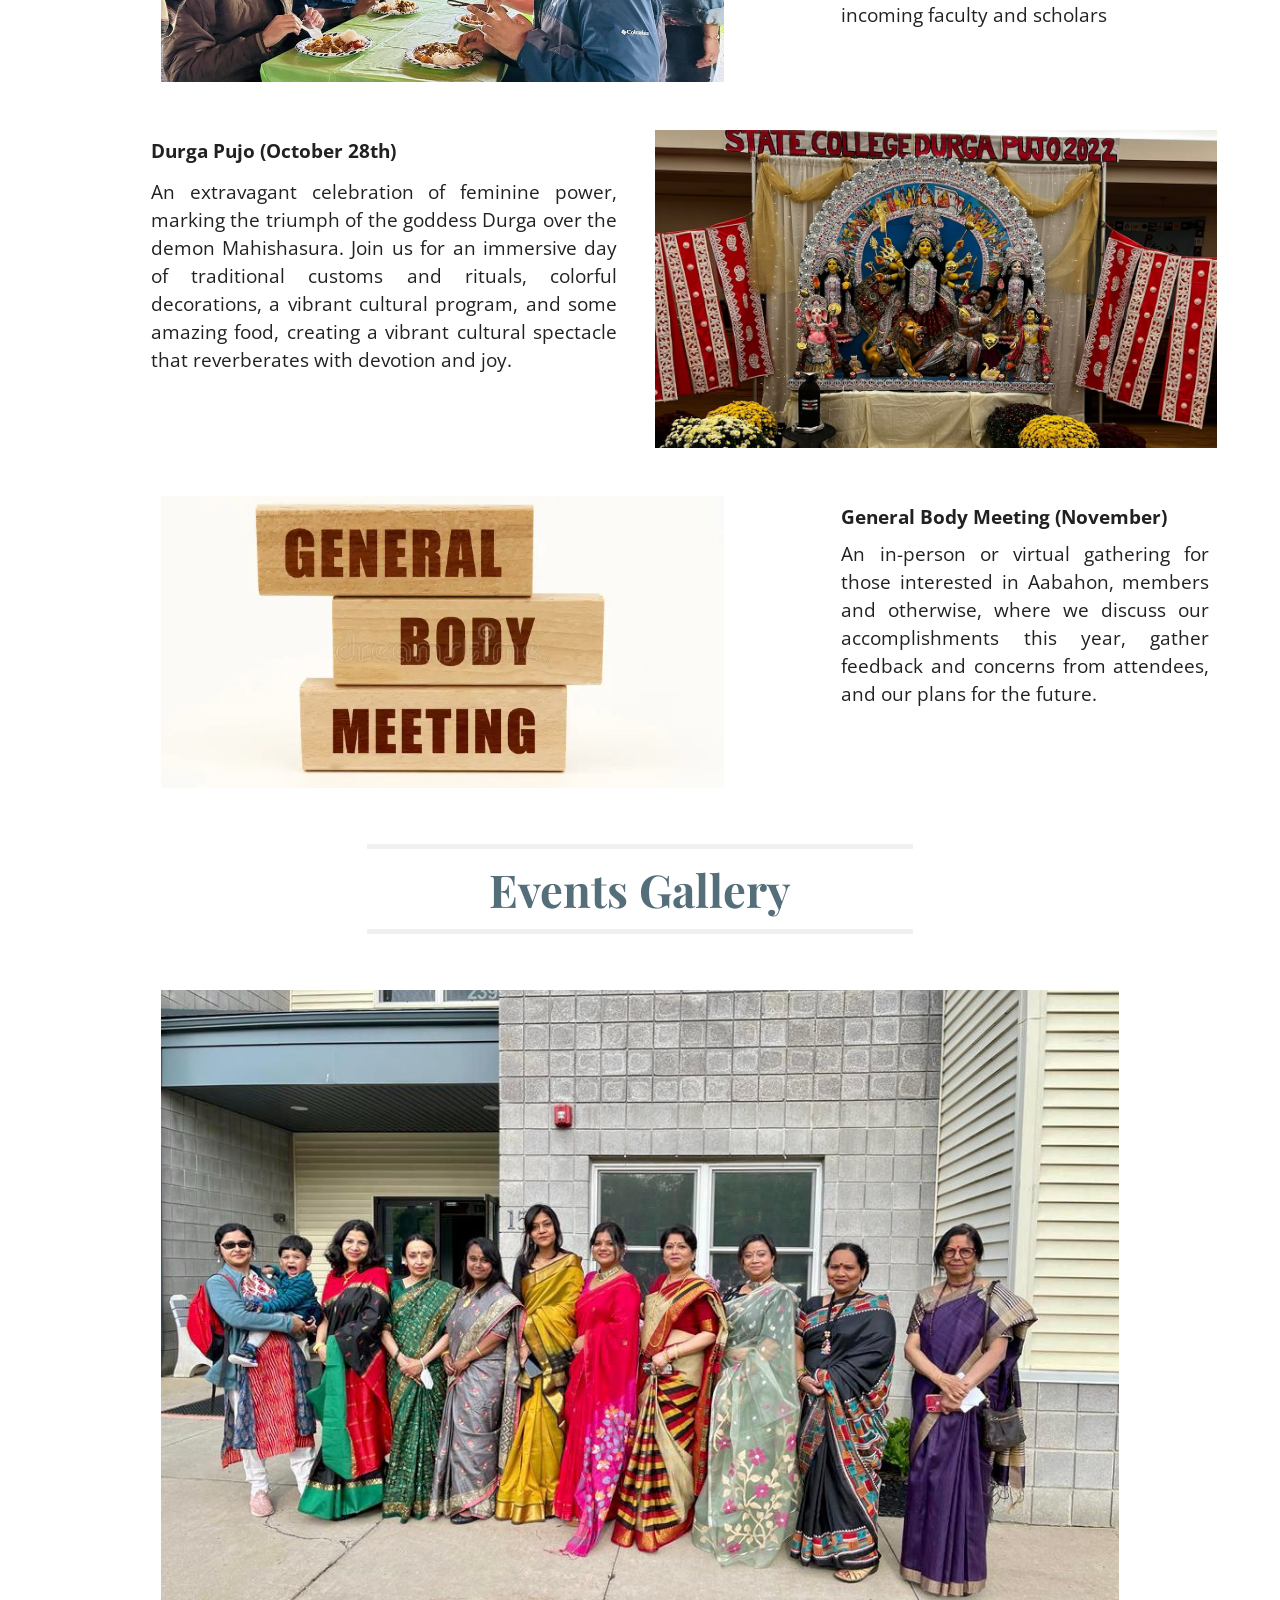
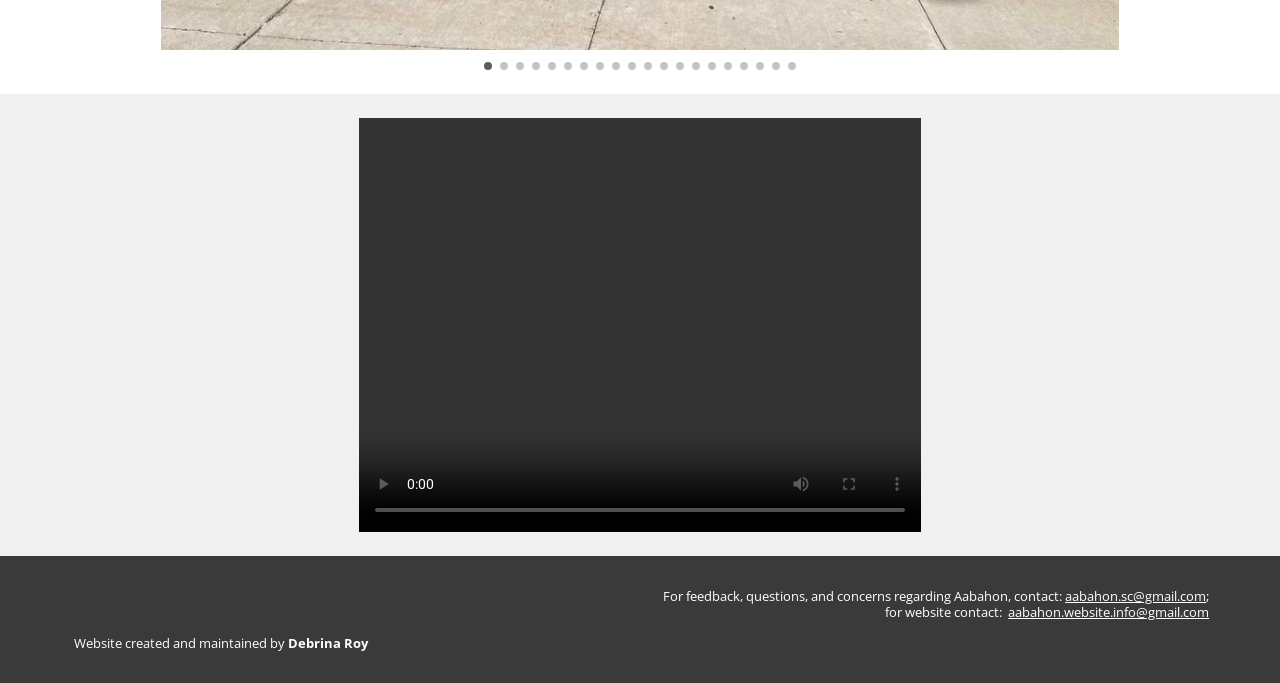
<file: events.html>
<!DOCTYPE html>
<html lang="en-US">
<head>
  <meta charset="utf-8">
  <meta name="viewport" content="width=device-width, initial-scale=1">
  <title>AabahonSC.org - Events</title>
  <meta name="description" content="Aabahon events in State College, PA: Saraswati Puja, Bengali New Year, Community Picnic, Freshers' welcome, Durga Pujo and the General Body Meeting.">
  <link rel="icon" href="assets/images/img01.png">
  <link rel="preconnect" href="https://fonts.googleapis.com">
  <link rel="preconnect" href="https://fonts.gstatic.com" crossorigin>
  <link href="https://fonts.googleapis.com/css?family=Playfair+Display:400,700|Open+Sans:400,700|Roboto:400,700&display=swap" rel="stylesheet">
  <link rel="stylesheet" href="assets/css/styles.css">
</head>
<body>
  <header class="site-header">
    <button class="menu-btn" type="button" aria-label="Open navigation menu" aria-expanded="false"><svg viewBox="0 0 24 24" aria-hidden="true"><path d="M3 18h18v-2H3v2zm0-5h18v-2H3v2zm0-7v2h18V6H3z"/></svg></button>
    <a class="brand" href="index.html"><img src="assets/images/img01.png" alt=""><span>AabahonSC.org</span></a>
    <nav class="site-nav" aria-label="Site navigation">
      <ul>
          <li><a href="index.html">Home</a></li>
          <li><a href="about.html">About</a></li>
          <li><a href="events.html" class="active">Events</a></li>
          <li><a href="join-us.html">Join Us<svg class="chev" viewBox="0 0 24 24" aria-hidden="true"><path d="M7.41 8.59 12 13.17l4.59-4.58L18 10l-6 6-6-6 1.41-1.41z"/></svg></a><ul class="sub"><li><a href="memberships.html">Memberships</a></li><li><a href="volunteers.html">Volunteers</a></li></ul></li>
          <li><a href="donations.html">Donations</a></li>
          <li><a href="gallery.html">Gallery</a></li>
          <li><a href="faqs.html">FAQs</a></li>
          <li><a href="contact-us.html">Contact us</a></li>
      </ul>
    </nav>
    <button class="search-btn" type="button" aria-label="Search this site"><svg viewBox="0 0 24 24" aria-hidden="true"><path d="M15.5 14h-.79l-.28-.27A6.47 6.47 0 0 0 16 9.5 6.5 6.5 0 1 0 9.5 16c1.61 0 3.09-.59 4.23-1.57l.27.28v.79l5 4.99L20.49 19l-4.99-5zm-6 0C7.01 14 5 11.99 5 9.5S7.01 5 9.5 5 14 7.01 14 9.5 11.99 14 9.5 14z"/></svg></button>
    <form class="search-bar" role="search">
      <button class="search-back" type="button" aria-label="Close search"><svg viewBox="0 0 24 24" aria-hidden="true"><path d="M20 11H7.83l5.59-5.59L12 4l-8 8 8 8 1.41-1.41L7.83 13H20v-2z"/></svg></button>
      <input type="search" placeholder="Search this site" aria-label="Search this site" autocomplete="off">
    </form>
  </header>
  <div class="scrim"></div>
  <nav class="drawer" aria-label="Site navigation">
    <ul>
          <li><a href="index.html">Home</a></li>
          <li><a href="about.html">About</a></li>
          <li><a href="events.html" class="active">Events</a></li>
          <li><a href="join-us.html">Join Us</a><ul class="sub"><li><a href="memberships.html">Memberships</a></li><li><a href="volunteers.html">Volunteers</a></li></ul></li>
          <li><a href="donations.html">Donations</a></li>
          <li><a href="gallery.html">Gallery</a></li>
          <li><a href="faqs.html">FAQs</a></li>
          <li><a href="contact-us.html">Contact us</a></li>
    </ul>
  </nav>
  <div class="search-results" hidden></div>

  <main id="main">
    <section class="banner" style="background-image:url('assets/images/img07.jpg')">
      <div class="wrap"><h1>Events</h1></div>
    </section>
    <section class="sec">
      <div class="wrap"><div class="row">
        <div class="cell s6 st4">
          <div class="txt">
            <h1 class="title c">Events 2023</h1>
          </div>
        </div>
      </div></div>
    </section>
    <section class="sec">
      <div class="wrap"><div class="row">
        <div class="cell s5">
          <div class="txt ev">
            <p class="b lh138 j">Saraswati Puja (February 11th)</p>
            <p class="lh15 j">A day dedicated to the Saraswati, the hindu goddess of knowledge and arts. People worship her for wisdom and often initiate academic and artistic endeavors on this auspicious day, along with a social daytime gathering and traditional Bengali lunch.</p>
          </div>
        </div>
        <div class="cell s7">
          <img src="assets/images/img19.jpg" alt="Saraswati Puja">
        </div>
      </div></div>
    </section>
    <section class="sec">
      <div class="wrap"><div class="row">
        <div class="cell s6 st2">
          <img src="assets/images/img20.jpg" alt="Bengali New Year">
        </div>
        <div class="cell s5">
          <div class="txt ev">
            <p class="b lh138 j">Bengali New Year (May 11th)</p>
            <p class="lh15 j">Welcoming the new year of the bengali calendar with colorful processions, traditional music, and dinner. A symbolic cultural celebration of new beginnings and hopes for the future.</p>
          </div>
        </div>
      </div></div>
    </section>
    <section class="sec">
      <div class="wrap"><div class="row">
        <div class="cell s5">
          <div class="txt ev">
            <p class="b lh138 j">Community Picnic (July 16th)</p>
            <p class="lh15 j">Our members get the chances to spend a day out bonding over community cooking, lunch and games, strengthening the ties and forging new bonds in our close knit community.</p>
          </div>
        </div>
        <div class="cell s6 st7">
          <img src="assets/images/img21.jpg" alt="Community Picnic">
        </div>
      </div></div>
    </section>
    <section class="sec">
      <div class="wrap"><div class="row">
        <div class="cell s6 st2">
          <img src="assets/images/img22.jpg" alt="Freshers’ welcome">
        </div>
        <div class="cell s5">
          <div class="txt ev">
            <p class="b lh138">Freshers’ annual welcome (September 24th)</p>
            <p class="lh15 j">A warm introduction welcome party for newcomers to State College, ranging from freshman year to graduate students, new community families, and incoming faculty and scholars</p>
          </div>
        </div>
      </div></div>
    </section>
    <section class="sec">
      <div class="wrap"><div class="row">
        <div class="cell s6">
          <div class="txt ev">
            <p class="b lh138 j">Durga Pujo (October 28th)</p>
            <p class="lh15 j mt">An extravagant celebration of feminine power, marking the triumph of the goddess Durga over the demon Mahishasura. Join us for an immersive day of traditional customs and rituals, colorful decorations, a vibrant cultural program, and some amazing food, creating a vibrant cultural spectacle that reverberates with devotion and joy.</p>
          </div>
        </div>
        <div class="cell s6">
          <img src="assets/images/img23.jpg" alt="Durga Pujo">
        </div>
      </div></div>
    </section>
    <section class="sec">
      <div class="wrap"><div class="row">
        <div class="cell s6 st2">
          <img src="assets/images/img24.png" alt="General Body Meeting">
        </div>
        <div class="cell s5">
          <div class="txt ev">
            <p class="b lh138">General Body Meeting (November)</p>
            <p class="lh15 j">An in-person or virtual gathering for those interested in Aabahon, members and otherwise, where we discuss our accomplishments this year, gather feedback and concerns from attendees, and our plans for the future.</p>
          </div>
        </div>
      </div></div>
    </section>
    <section class="sec">
      <div class="wrap"><div class="row">
        <div class="cell s6 st4">
          <div class="txt">
            <h1 class="title c">Events Gallery</h1>
          </div>
        </div>
      </div></div>
    </section>
    <section class="sec">
      <div class="wrap"><div class="row">
        <div class="cell s10 st2">
          <div class="carousel" style="--ar:1.4513109" data-autoplay="true" tabindex="0" aria-label="Image carousel">
            <div class="slides">
              <div class="slide" role="img" aria-label="Carousel image" style="background-image:url('assets/images/img25.jpg')"></div>
              <div class="slide" role="img" aria-label="Carousel image" style="background-image:url('assets/images/img26.jpg')"></div>
              <div class="slide" role="img" aria-label="Carousel image" style="background-image:url('assets/images/img27.jpg')"></div>
              <div class="slide" role="img" aria-label="Carousel image" style="background-image:url('assets/images/img28.jpg')"></div>
              <div class="slide" role="img" aria-label="Carousel image" style="background-image:url('assets/images/img29.jpg')"></div>
              <div class="slide" role="img" aria-label="Carousel image" style="background-image:url('assets/images/img30.jpg')"></div>
              <div class="slide" role="img" aria-label="Carousel image" style="background-image:url('assets/images/img31.jpg')"></div>
              <div class="slide" role="img" aria-label="Carousel image" style="background-image:url('assets/images/img32.jpg')"></div>
              <div class="slide" role="img" aria-label="Carousel image" style="background-image:url('assets/images/img33.jpg')"></div>
              <div class="slide" role="img" aria-label="Carousel image" style="background-image:url('assets/images/img34.jpg')"></div>
              <div class="slide" role="img" aria-label="Carousel image" style="background-image:url('assets/images/img35.jpg')"></div>
              <div class="slide" role="img" aria-label="Carousel image" style="background-image:url('assets/images/img36.jpg')"></div>
              <div class="slide" role="img" aria-label="Carousel image" style="background-image:url('assets/images/img37.jpg')"></div>
              <div class="slide" role="img" aria-label="Carousel image" style="background-image:url('assets/images/img38.jpg')"></div>
              <div class="slide" role="img" aria-label="Carousel image" style="background-image:url('assets/images/img39.jpg')"></div>
              <div class="slide" role="img" aria-label="Carousel image" style="background-image:url('assets/images/img40.jpg')"></div>
              <div class="slide" role="img" aria-label="Carousel image" style="background-image:url('assets/images/img41.jpg')"></div>
              <div class="slide" role="img" aria-label="Carousel image" style="background-image:url('assets/images/img42.jpg')"></div>
              <div class="slide" role="img" aria-label="Carousel image" style="background-image:url('assets/images/img43.jpg')"></div>
              <div class="slide" role="img" aria-label="Carousel image" style="background-image:url('assets/images/img44.jpg')"></div>
            </div>
            <button class="arrow prev" type="button" aria-label="Previous image"><svg viewBox="0 0 24 24" aria-hidden="true"><path d="M15.41 7.41 14 6l-6 6 6 6 1.41-1.41L10.83 12z"/></svg></button>
            <button class="arrow next" type="button" aria-label="Next image"><svg viewBox="0 0 24 24" aria-hidden="true"><path d="M10 6 8.59 7.41 13.17 12l-4.58 4.59L10 18l6-6z"/></svg></button>
          </div>
          <div class="dots"></div>
        </div>
      </div></div>
    </section>
    <section class="sec grey">
      <div class="wrap"><div class="row">
        <div class="cell s6 st4">
          <div class="video">
            <video controls preload="metadata">
              <source src="assets/video/event-video.mp4" type="video/mp4">
            </video>
          </div>
        </div>
      </div></div>
    </section>
  </main>

  <footer class="site-footer">
    <div class="wrap"><div class="row"><div class="cell s12"><div class="txt">
      <p class="r">For feedback, questions, and concerns regarding Aabahon, contact: <a href="mailto:aabahon.sc@gmail.com">aabahon.sc@gmail.com</a>;</p>
      <p class="r m0">for website contact:&nbsp; <a href="mailto:aabahon.website.info@gmail.com">aabahon.website.info@gmail.com</a></p>
      <p>&nbsp;Website created and maintained by <b>Debrina Roy</b></p>
    </div></div></div></div>
  </footer>

  <script src="assets/js/main.js"></script>
</body>
</html>
</file>
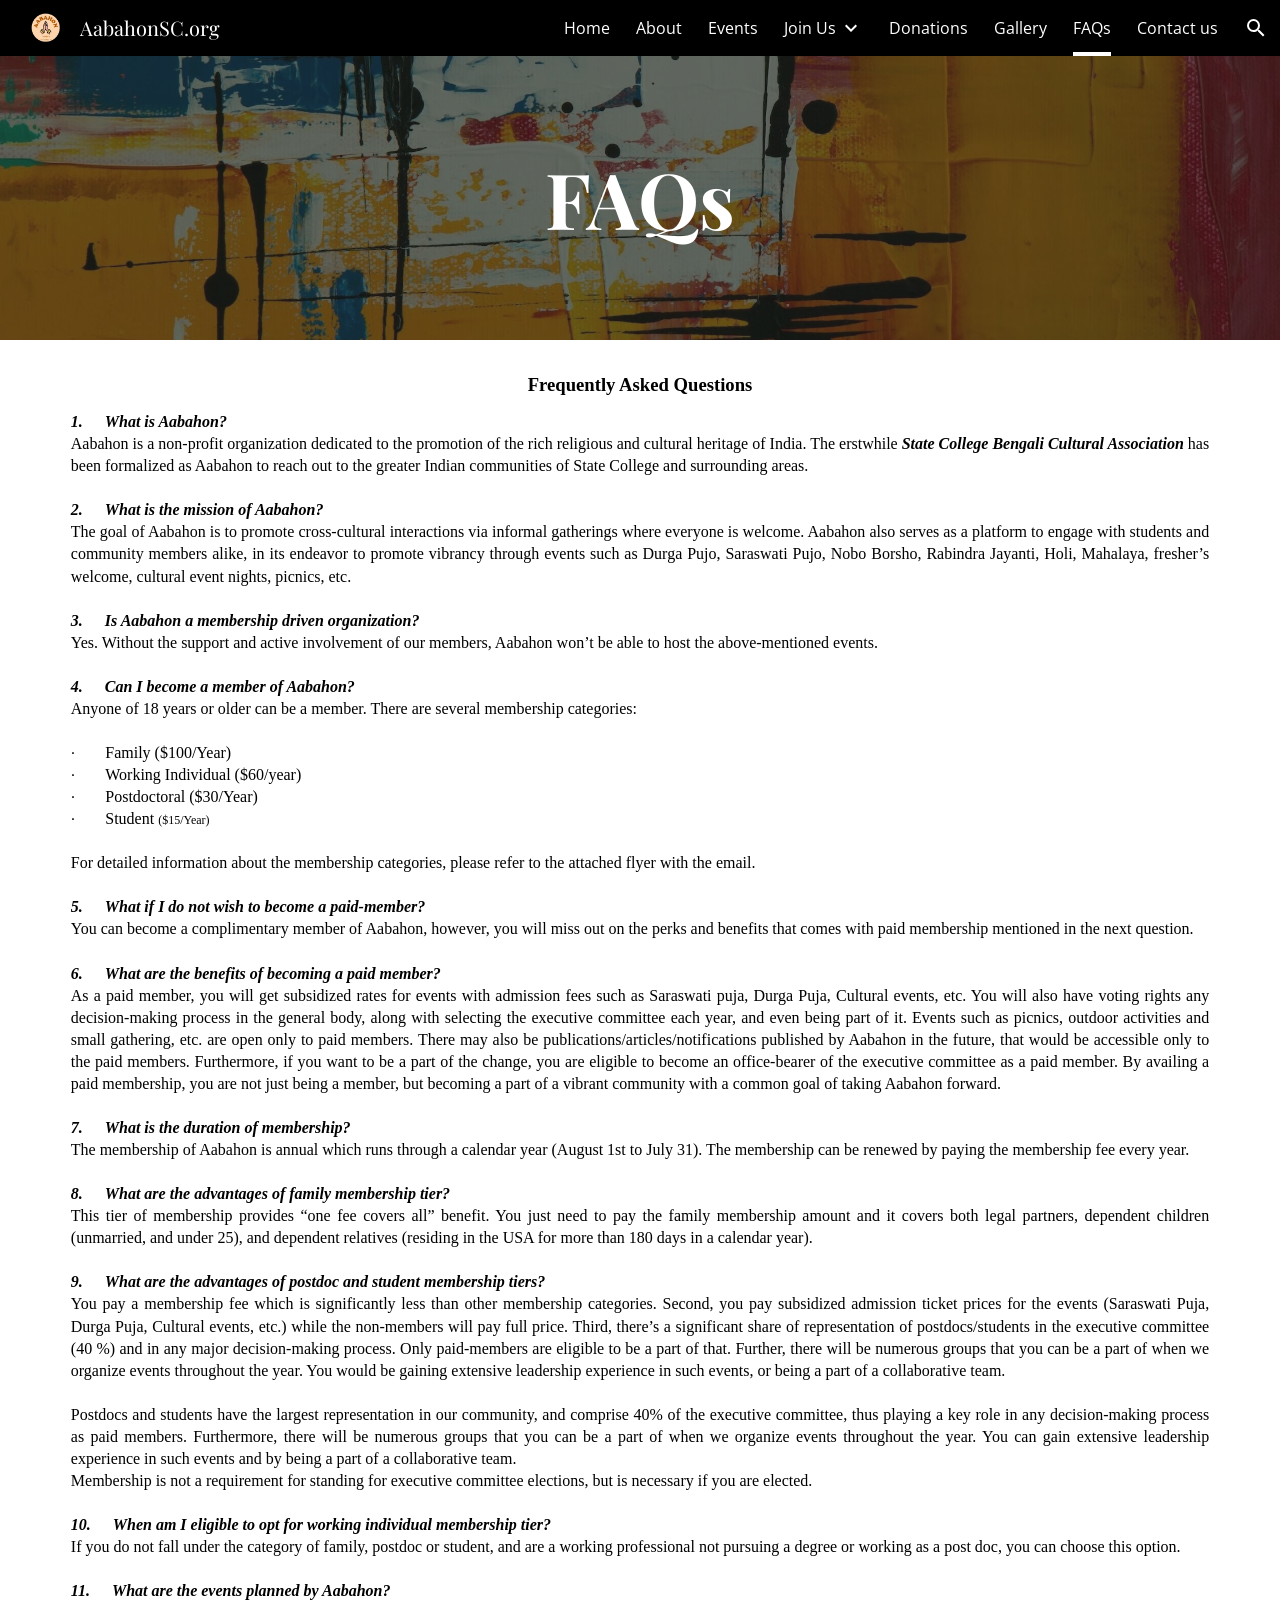
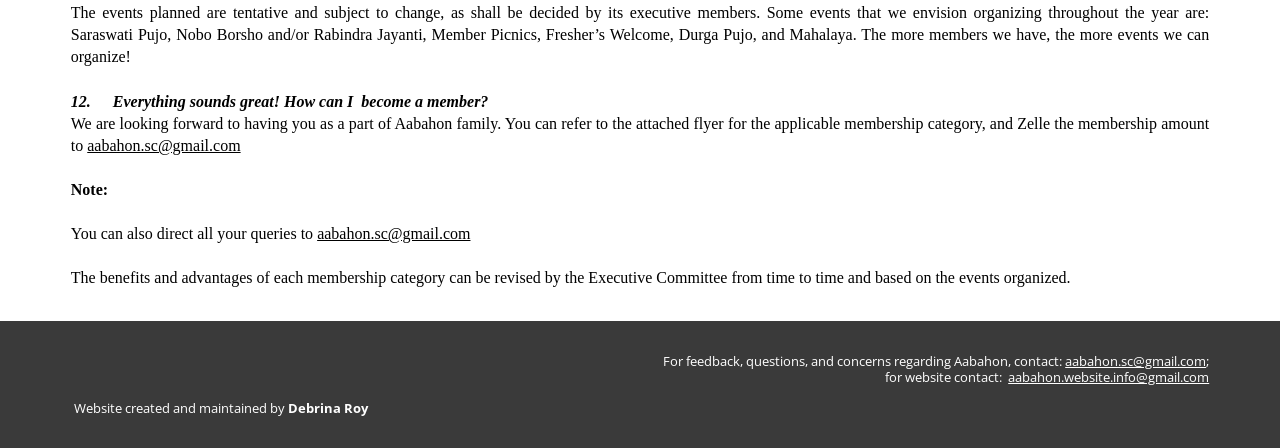
<file: faqs.html>
<!DOCTYPE html>
<html lang="en-US">
<head>
  <meta charset="utf-8">
  <meta name="viewport" content="width=device-width, initial-scale=1">
  <title>AabahonSC.org - FAQs</title>
  <meta name="description" content="Frequently asked questions about Aabahon and its memberships.">
  <link rel="icon" href="assets/images/img01.png">
  <link rel="preconnect" href="https://fonts.googleapis.com">
  <link rel="preconnect" href="https://fonts.gstatic.com" crossorigin>
  <link href="https://fonts.googleapis.com/css?family=Playfair+Display:400,700|Open+Sans:400,700|Roboto:400,700&display=swap" rel="stylesheet">
  <link rel="stylesheet" href="assets/css/styles.css">
</head>
<body>
  <header class="site-header">
    <button class="menu-btn" type="button" aria-label="Open navigation menu" aria-expanded="false"><svg viewBox="0 0 24 24" aria-hidden="true"><path d="M3 18h18v-2H3v2zm0-5h18v-2H3v2zm0-7v2h18V6H3z"/></svg></button>
    <a class="brand" href="index.html"><img src="assets/images/img01.png" alt=""><span>AabahonSC.org</span></a>
    <nav class="site-nav" aria-label="Site navigation">
      <ul>
          <li><a href="index.html">Home</a></li>
          <li><a href="about.html">About</a></li>
          <li><a href="events.html">Events</a></li>
          <li><a href="join-us.html">Join Us<svg class="chev" viewBox="0 0 24 24" aria-hidden="true"><path d="M7.41 8.59 12 13.17l4.59-4.58L18 10l-6 6-6-6 1.41-1.41z"/></svg></a><ul class="sub"><li><a href="memberships.html">Memberships</a></li><li><a href="volunteers.html">Volunteers</a></li></ul></li>
          <li><a href="donations.html">Donations</a></li>
          <li><a href="gallery.html">Gallery</a></li>
          <li><a href="faqs.html" class="active">FAQs</a></li>
          <li><a href="contact-us.html">Contact us</a></li>
      </ul>
    </nav>
    <button class="search-btn" type="button" aria-label="Search this site"><svg viewBox="0 0 24 24" aria-hidden="true"><path d="M15.5 14h-.79l-.28-.27A6.47 6.47 0 0 0 16 9.5 6.5 6.5 0 1 0 9.5 16c1.61 0 3.09-.59 4.23-1.57l.27.28v.79l5 4.99L20.49 19l-4.99-5zm-6 0C7.01 14 5 11.99 5 9.5S7.01 5 9.5 5 14 7.01 14 9.5 11.99 14 9.5 14z"/></svg></button>
    <form class="search-bar" role="search">
      <button class="search-back" type="button" aria-label="Close search"><svg viewBox="0 0 24 24" aria-hidden="true"><path d="M20 11H7.83l5.59-5.59L12 4l-8 8 8 8 1.41-1.41L7.83 13H20v-2z"/></svg></button>
      <input type="search" placeholder="Search this site" aria-label="Search this site" autocomplete="off">
    </form>
  </header>
  <div class="scrim"></div>
  <nav class="drawer" aria-label="Site navigation">
    <ul>
          <li><a href="index.html">Home</a></li>
          <li><a href="about.html">About</a></li>
          <li><a href="events.html">Events</a></li>
          <li><a href="join-us.html">Join Us</a><ul class="sub"><li><a href="memberships.html">Memberships</a></li><li><a href="volunteers.html">Volunteers</a></li></ul></li>
          <li><a href="donations.html">Donations</a></li>
          <li><a href="gallery.html">Gallery</a></li>
          <li><a href="faqs.html" class="active">FAQs</a></li>
          <li><a href="contact-us.html">Contact us</a></li>
    </ul>
  </nav>
  <div class="search-results" hidden></div>

  <main id="main">
    <section class="banner" style="background-image:url('assets/images/img07.jpg')">
      <div class="wrap"><h1>FAQs</h1></div>
    </section>
    <section class="sec">
      <div class="wrap"><div class="row">
        <div class="cell s12">
          <div class="txt faq">
            <p class="t">Frequently Asked Questions</p>
            <p class="q">1.<span class="tab"></span>What is Aabahon?</p>
            <p>Aabahon is a non-profit organization dedicated to the promotion of the rich religious and cultural heritage of India. The erstwhile <b><i>State College Bengali Cultural Association</i></b> has been formalized as Aabahon to reach out to the greater Indian communities of State College and surrounding areas.</p>
            <p class="sp"></p>
            <p class="q">2.<span class="tab"></span>What is the mission of Aabahon?</p>
            <p>The goal of Aabahon is to promote cross-cultural interactions via informal gatherings where everyone is welcome. Aabahon also serves as a platform to engage with students and community members alike, in its endeavor to promote vibrancy through events such as Durga Pujo, Saraswati Pujo, Nobo Borsho, Rabindra Jayanti, Holi, Mahalaya, fresher’s welcome, cultural event nights, picnics, etc.</p>
            <p class="sp"></p>
            <p class="q">3.<span class="tab"></span>Is Aabahon a membership driven organization?</p>
            <p>Yes. Without the support and active involvement of our members, Aabahon won’t be able to host the above-mentioned events.</p>
            <p class="sp"></p>
            <p class="q">4.<span class="tab"></span>Can I become a member of Aabahon?</p>
            <p>Anyone of 18 years or older can be a member. There are several membership categories:</p>
            <p class="sp"></p>
            <p class="bul"><span class="dot">·</span><span class="tab"></span>Family ($100/Year)</p>
            <p class="bul"><span class="dot">·</span><span class="tab"></span>Working Individual ($60/year)</p>
            <p class="bul"><span class="dot">·</span><span class="tab"></span>Postdoctoral ($30/Year)</p>
            <p class="bul"><span class="dot">·</span><span class="tab"></span>Student <span class="small">($15/Year)</span></p>
            <p class="sp"></p>
            <p>For detailed information about the membership categories, please refer to the attached flyer with the email.</p>
            <p class="sp"></p>
            <p class="q">5.<span class="tab"></span>What if I do not wish to become a paid-member?</p>
            <p>You can become a complimentary member of Aabahon, however, you will miss out on the perks and benefits that comes with paid membership mentioned in the next question.</p>
            <p class="sp"></p>
            <p class="q">6.<span class="tab"></span>What are the benefits of becoming a paid member?</p>
            <p>As a paid member, you will get subsidized rates for events with admission fees such as Saraswati puja, Durga Puja, Cultural events, etc. You will also have voting rights any decision-making process in the general body, along with selecting the executive committee each year, and even being part of it. Events such as picnics, outdoor activities and small gathering, etc. are open only to paid members. There may also be publications/articles/notifications published by Aabahon in the future, that would be accessible only to the paid members. Furthermore, if you want to be a part of the change, you are eligible to become an office-bearer of the executive committee as a paid member. By availing a paid membership, you are not just being a member, but becoming a part of a vibrant community with a common goal of taking Aabahon forward.</p>
            <p class="sp"></p>
            <p class="q">7.<span class="tab"></span>What is the duration of membership?</p>
            <p>The membership of Aabahon is annual which runs through a calendar year (August 1st to July 31). The membership can be renewed by paying the membership fee every year.</p>
            <p class="sp"></p>
            <p class="q">8.<span class="tab"></span>What are the advantages of family membership tier?</p>
            <p>This tier of membership provides “one fee covers all” benefit. You just need to pay the family membership amount and it covers both legal partners, dependent children (unmarried, and under 25), and dependent relatives (residing in the USA for more than 180 days in a calendar year).</p>
            <p class="sp"></p>
            <p class="q">9.<span class="tab"></span>What are the advantages of postdoc and student membership tiers?</p>
            <p>You pay a membership fee which is significantly less than other membership categories. Second, you pay subsidized admission ticket prices for the events (Saraswati Puja, Durga Puja, Cultural events, etc.) while the non-members will pay full price. Third, there’s a significant share of representation of postdocs/students in the executive committee (40 %) and in any major decision-making process. Only paid-members are eligible to be a part of that. Further, there will be numerous groups that you can be a part of when we organize events throughout the year. You would be gaining extensive leadership experience in such events, or being a part of a collaborative team.</p>
            <p class="sp"></p>
            <p>Postdocs and students have the largest representation in our community, and comprise 40% of the executive committee, thus playing a key role in any decision-making process as paid members. Furthermore, there will be numerous groups that you can be a part of when we organize events throughout the year. You can gain extensive leadership experience in such events and by being a part of a collaborative team.</p>
            <p>Membership is not a requirement for standing for executive committee elections, but is necessary if you are elected.</p>
            <p class="sp"></p>
            <p class="q">10.<span class="tab"></span>When am I eligible to opt for working individual membership tier?</p>
            <p>If you do not fall under the category of family, postdoc or student, and are a working professional not pursuing a degree or working as a post doc, you can choose this option.</p>
            <p class="sp"></p>
            <p class="q">11.<span class="tab"></span>What are the events planned by Aabahon?</p>
            <p>The events planned are tentative and subject to change, as shall be decided by its executive members. Some events that we envision organizing throughout the year are: Saraswati Pujo, Nobo Borsho and/or Rabindra Jayanti, Member Picnics, Fresher’s Welcome, Durga Pujo, and Mahalaya. The more members we have, the more events we can organize!</p>
            <p class="sp"></p>
            <p class="q">12.<span class="tab"></span>Everything sounds great! How can I&nbsp; become a member?</p>
            <p>We are looking forward to having you as a part of Aabahon family. You can refer to the attached flyer for the applicable membership category, and Zelle the membership amount to <a href="mailto:aabahon.sc@gmail.com">aabahon.sc@gmail.com</a></p>
            <p class="sp"></p>
            <p><b>Note:</b></p>
            <p class="sp"></p>
            <p>You can also direct all your queries to <a href="mailto:aabahon.sc@gmail.com">aabahon.sc@gmail.com</a></p>
            <p class="sp"></p>
            <p>The benefits and advantages of each membership category can be revised by the Executive Committee from time to time and based on the events organized.</p>
          </div>
        </div>
      </div></div>
    </section>
  </main>

  <footer class="site-footer">
    <div class="wrap"><div class="row"><div class="cell s12"><div class="txt">
      <p class="r">For feedback, questions, and concerns regarding Aabahon, contact: <a href="mailto:aabahon.sc@gmail.com">aabahon.sc@gmail.com</a>;</p>
      <p class="r m0">for website contact:&nbsp; <a href="mailto:aabahon.website.info@gmail.com">aabahon.website.info@gmail.com</a></p>
      <p>&nbsp;Website created and maintained by <b>Debrina Roy</b></p>
    </div></div></div></div>
  </footer>

  <script src="assets/js/main.js"></script>
</body>
</html>
</file>
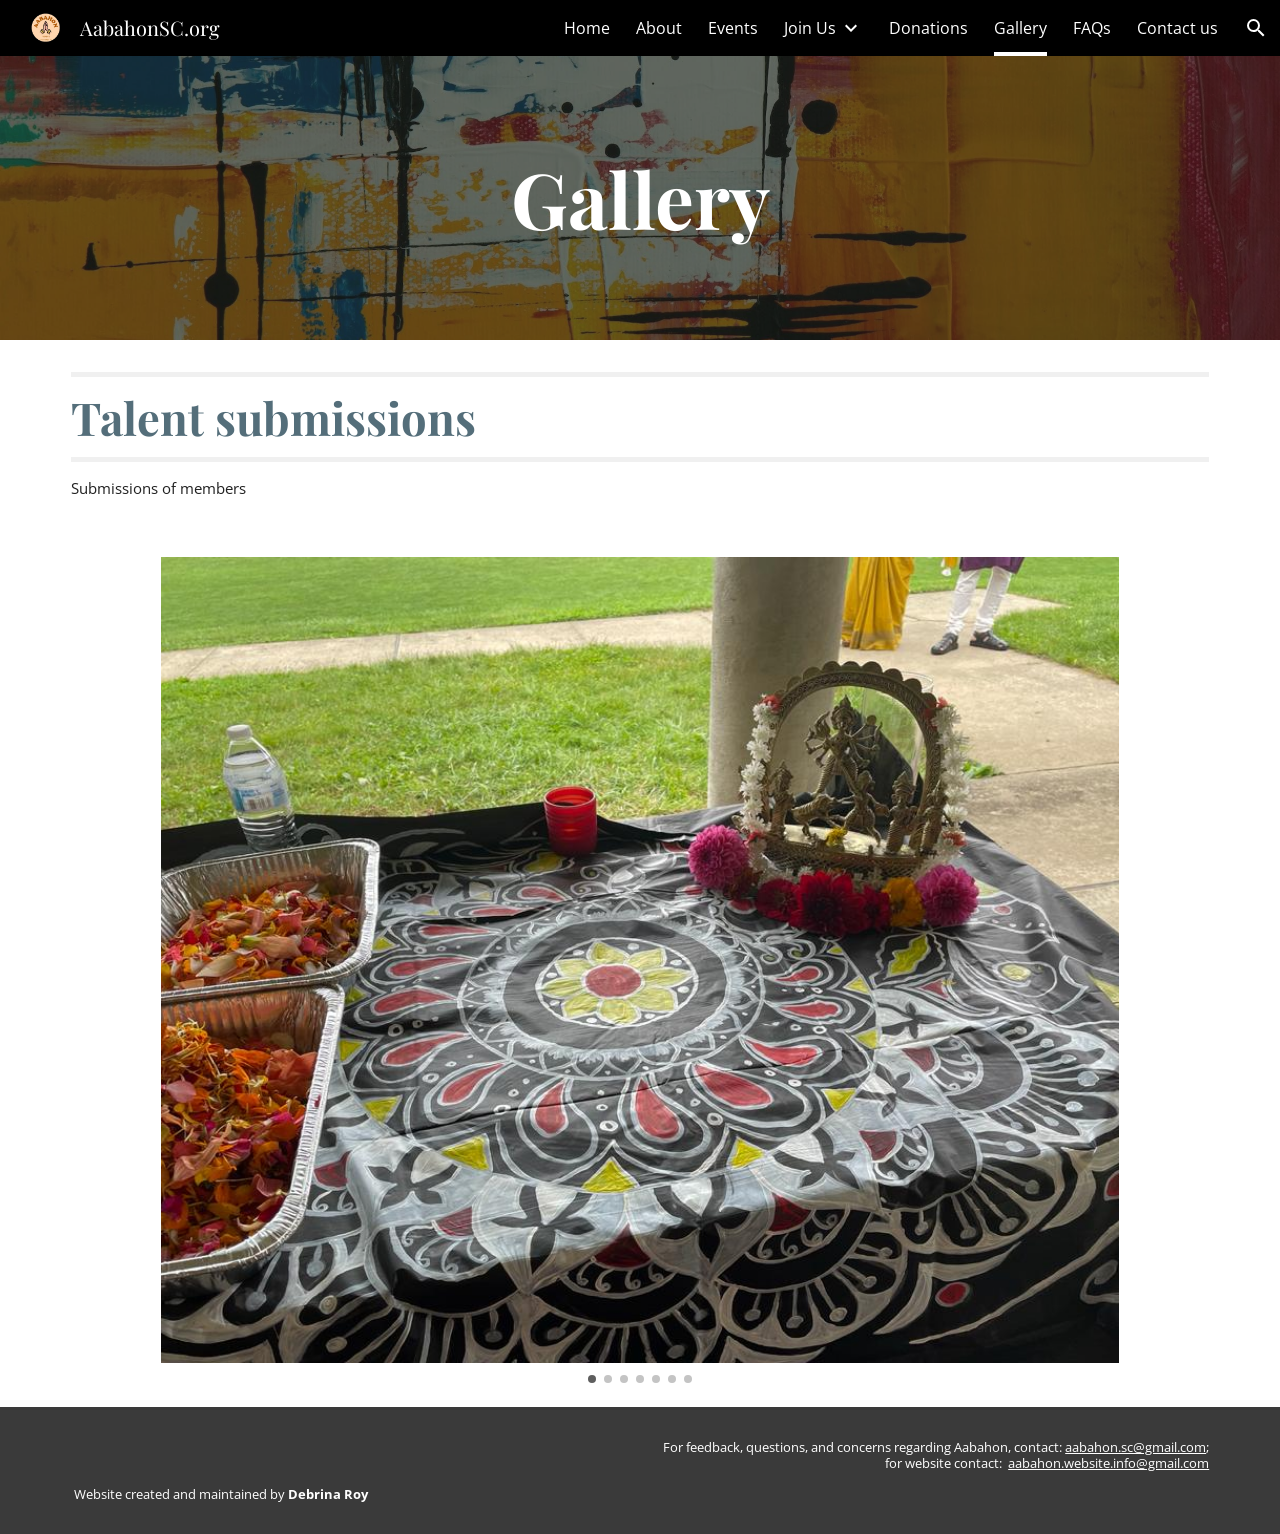
<file: gallery.html>
<!DOCTYPE html>
<html lang="en-US">
<head>
  <meta charset="utf-8">
  <meta name="viewport" content="width=device-width, initial-scale=1">
  <title>AabahonSC.org - Gallery</title>
  <meta name="description" content="Talent submissions from Aabahon members.">
  <link rel="icon" href="assets/images/img01.png">
  <link rel="preconnect" href="https://fonts.googleapis.com">
  <link rel="preconnect" href="https://fonts.gstatic.com" crossorigin>
  <link href="https://fonts.googleapis.com/css?family=Playfair+Display:400,700|Open+Sans:400,700|Roboto:400,700&display=swap" rel="stylesheet">
  <link rel="stylesheet" href="assets/css/styles.css">
</head>
<body>
  <header class="site-header">
    <button class="menu-btn" type="button" aria-label="Open navigation menu" aria-expanded="false"><svg viewBox="0 0 24 24" aria-hidden="true"><path d="M3 18h18v-2H3v2zm0-5h18v-2H3v2zm0-7v2h18V6H3z"/></svg></button>
    <a class="brand" href="index.html"><img src="assets/images/img01.png" alt=""><span>AabahonSC.org</span></a>
    <nav class="site-nav" aria-label="Site navigation">
      <ul>
          <li><a href="index.html">Home</a></li>
          <li><a href="about.html">About</a></li>
          <li><a href="events.html">Events</a></li>
          <li><a href="join-us.html">Join Us<svg class="chev" viewBox="0 0 24 24" aria-hidden="true"><path d="M7.41 8.59 12 13.17l4.59-4.58L18 10l-6 6-6-6 1.41-1.41z"/></svg></a><ul class="sub"><li><a href="memberships.html">Memberships</a></li><li><a href="volunteers.html">Volunteers</a></li></ul></li>
          <li><a href="donations.html">Donations</a></li>
          <li><a href="gallery.html" class="active">Gallery</a></li>
          <li><a href="faqs.html">FAQs</a></li>
          <li><a href="contact-us.html">Contact us</a></li>
      </ul>
    </nav>
    <button class="search-btn" type="button" aria-label="Search this site"><svg viewBox="0 0 24 24" aria-hidden="true"><path d="M15.5 14h-.79l-.28-.27A6.47 6.47 0 0 0 16 9.5 6.5 6.5 0 1 0 9.5 16c1.61 0 3.09-.59 4.23-1.57l.27.28v.79l5 4.99L20.49 19l-4.99-5zm-6 0C7.01 14 5 11.99 5 9.5S7.01 5 9.5 5 14 7.01 14 9.5 11.99 14 9.5 14z"/></svg></button>
    <form class="search-bar" role="search">
      <button class="search-back" type="button" aria-label="Close search"><svg viewBox="0 0 24 24" aria-hidden="true"><path d="M20 11H7.83l5.59-5.59L12 4l-8 8 8 8 1.41-1.41L7.83 13H20v-2z"/></svg></button>
      <input type="search" placeholder="Search this site" aria-label="Search this site" autocomplete="off">
    </form>
  </header>
  <div class="scrim"></div>
  <nav class="drawer" aria-label="Site navigation">
    <ul>
          <li><a href="index.html">Home</a></li>
          <li><a href="about.html">About</a></li>
          <li><a href="events.html">Events</a></li>
          <li><a href="join-us.html">Join Us</a><ul class="sub"><li><a href="memberships.html">Memberships</a></li><li><a href="volunteers.html">Volunteers</a></li></ul></li>
          <li><a href="donations.html">Donations</a></li>
          <li><a href="gallery.html" class="active">Gallery</a></li>
          <li><a href="faqs.html">FAQs</a></li>
          <li><a href="contact-us.html">Contact us</a></li>
    </ul>
  </nav>
  <div class="search-results" hidden></div>

  <main id="main">
    <section class="banner" style="background-image:url('assets/images/img07.jpg')">
      <div class="wrap"><h1>Gallery</h1></div>
    </section>
    <section class="sec">
      <div class="wrap"><div class="row">
        <div class="cell s12">
          <div class="txt">
            <h1 class="title l">Talent submissions</h1>
            <p class="l">Submissions of members</p>
          </div>
        </div>
      </div></div>
    </section>
    <section class="sec">
      <div class="wrap"><div class="row">
        <div class="cell s10 st2">
          <div class="carousel" style="--ar:1.18683" data-autoplay="true" tabindex="0" aria-label="Image carousel">
            <div class="slides">
              <div class="slide" role="img" aria-label="Carousel image" style="background-image:url('assets/images/img54.jpg')"></div>
              <div class="slide" role="img" aria-label="Carousel image" style="background-image:url('assets/images/img55.jpg')"></div>
              <div class="slide" role="img" aria-label="Carousel image" style="background-image:url('assets/images/img56.jpg')"></div>
              <div class="slide" role="img" aria-label="Carousel image" style="background-image:url('assets/images/img57.jpg')"></div>
              <div class="slide" role="img" aria-label="Carousel image" style="background-image:url('assets/images/img58.jpg')"></div>
              <div class="slide" role="img" aria-label="Carousel image" style="background-image:url('assets/images/img59.jpg')"></div>
              <div class="slide" role="img" aria-label="Carousel image" style="background-image:url('assets/images/img60.jpg')"></div>
            </div>
            <button class="arrow prev" type="button" aria-label="Previous image"><svg viewBox="0 0 24 24" aria-hidden="true"><path d="M15.41 7.41 14 6l-6 6 6 6 1.41-1.41L10.83 12z"/></svg></button>
            <button class="arrow next" type="button" aria-label="Next image"><svg viewBox="0 0 24 24" aria-hidden="true"><path d="M10 6 8.59 7.41 13.17 12l-4.58 4.59L10 18l6-6z"/></svg></button>
          </div>
          <div class="dots"></div>
        </div>
      </div></div>
    </section>
  </main>

  <footer class="site-footer">
    <div class="wrap"><div class="row"><div class="cell s12"><div class="txt">
      <p class="r">For feedback, questions, and concerns regarding Aabahon, contact: <a href="mailto:aabahon.sc@gmail.com">aabahon.sc@gmail.com</a>;</p>
      <p class="r m0">for website contact:&nbsp; <a href="mailto:aabahon.website.info@gmail.com">aabahon.website.info@gmail.com</a></p>
      <p>&nbsp;Website created and maintained by <b>Debrina Roy</b></p>
    </div></div></div></div>
  </footer>

  <script src="assets/js/main.js"></script>
</body>
</html>
</file>
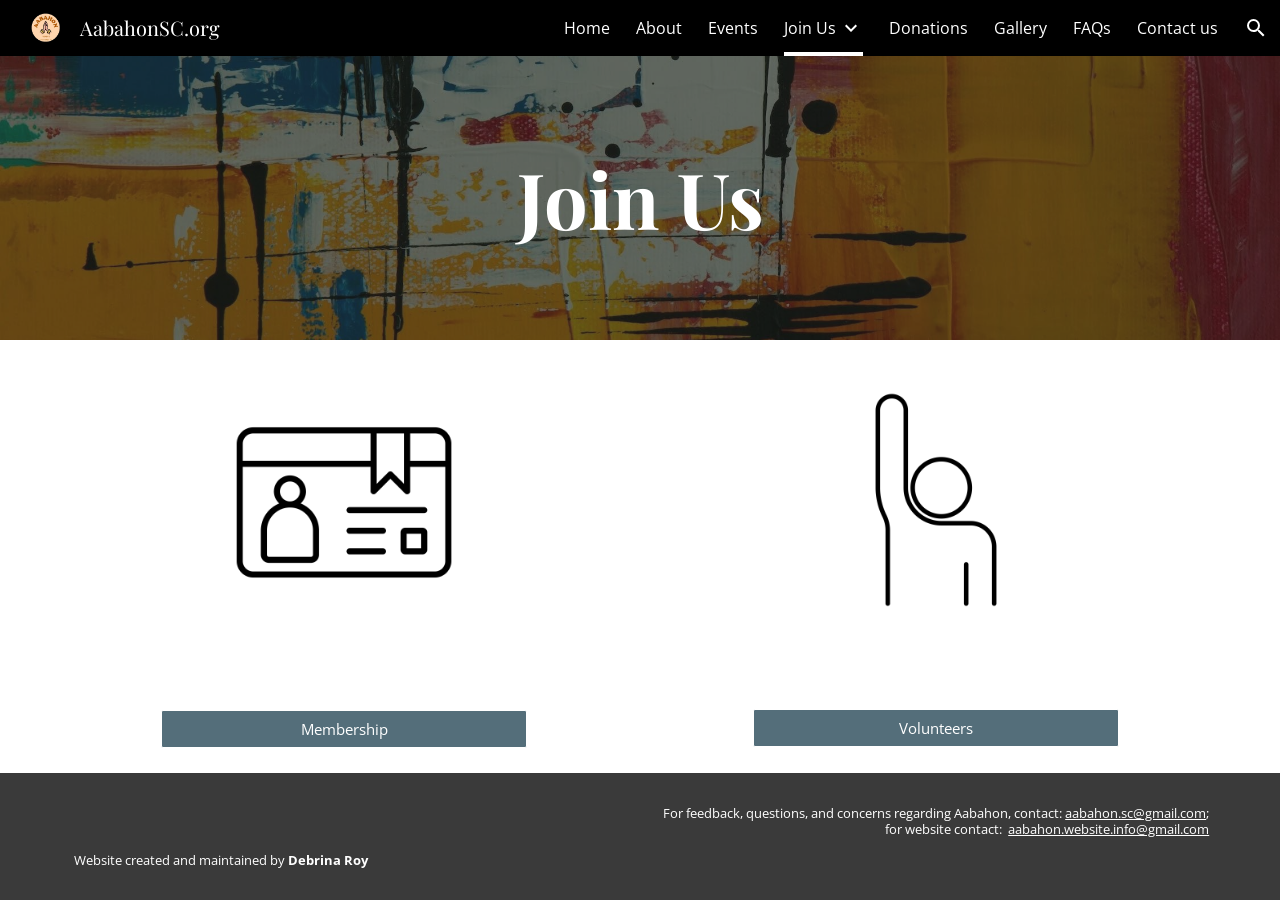
<file: join-us.html>
<!DOCTYPE html>
<html lang="en-US">
<head>
  <meta charset="utf-8">
  <meta name="viewport" content="width=device-width, initial-scale=1">
  <title>AabahonSC.org - Join Us</title>
  <meta name="description" content="Join Aabahon in State College, PA as a member or a volunteer.">
  <link rel="icon" href="assets/images/img01.png">
  <link rel="preconnect" href="https://fonts.googleapis.com">
  <link rel="preconnect" href="https://fonts.gstatic.com" crossorigin>
  <link href="https://fonts.googleapis.com/css?family=Playfair+Display:400,700|Open+Sans:400,700|Roboto:400,700&display=swap" rel="stylesheet">
  <link rel="stylesheet" href="assets/css/styles.css">
</head>
<body>
  <header class="site-header">
    <button class="menu-btn" type="button" aria-label="Open navigation menu" aria-expanded="false"><svg viewBox="0 0 24 24" aria-hidden="true"><path d="M3 18h18v-2H3v2zm0-5h18v-2H3v2zm0-7v2h18V6H3z"/></svg></button>
    <a class="brand" href="index.html"><img src="assets/images/img01.png" alt=""><span>AabahonSC.org</span></a>
    <nav class="site-nav" aria-label="Site navigation">
      <ul>
          <li><a href="index.html">Home</a></li>
          <li><a href="about.html">About</a></li>
          <li><a href="events.html">Events</a></li>
          <li><a href="join-us.html" class="active">Join Us<svg class="chev" viewBox="0 0 24 24" aria-hidden="true"><path d="M7.41 8.59 12 13.17l4.59-4.58L18 10l-6 6-6-6 1.41-1.41z"/></svg></a><ul class="sub"><li><a href="memberships.html">Memberships</a></li><li><a href="volunteers.html">Volunteers</a></li></ul></li>
          <li><a href="donations.html">Donations</a></li>
          <li><a href="gallery.html">Gallery</a></li>
          <li><a href="faqs.html">FAQs</a></li>
          <li><a href="contact-us.html">Contact us</a></li>
      </ul>
    </nav>
    <button class="search-btn" type="button" aria-label="Search this site"><svg viewBox="0 0 24 24" aria-hidden="true"><path d="M15.5 14h-.79l-.28-.27A6.47 6.47 0 0 0 16 9.5 6.5 6.5 0 1 0 9.5 16c1.61 0 3.09-.59 4.23-1.57l.27.28v.79l5 4.99L20.49 19l-4.99-5zm-6 0C7.01 14 5 11.99 5 9.5S7.01 5 9.5 5 14 7.01 14 9.5 11.99 14 9.5 14z"/></svg></button>
    <form class="search-bar" role="search">
      <button class="search-back" type="button" aria-label="Close search"><svg viewBox="0 0 24 24" aria-hidden="true"><path d="M20 11H7.83l5.59-5.59L12 4l-8 8 8 8 1.41-1.41L7.83 13H20v-2z"/></svg></button>
      <input type="search" placeholder="Search this site" aria-label="Search this site" autocomplete="off">
    </form>
  </header>
  <div class="scrim"></div>
  <nav class="drawer" aria-label="Site navigation">
    <ul>
          <li><a href="index.html">Home</a></li>
          <li><a href="about.html">About</a></li>
          <li><a href="events.html">Events</a></li>
          <li><a href="join-us.html" class="active">Join Us</a><ul class="sub"><li><a href="memberships.html">Memberships</a></li><li><a href="volunteers.html">Volunteers</a></li></ul></li>
          <li><a href="donations.html">Donations</a></li>
          <li><a href="gallery.html">Gallery</a></li>
          <li><a href="faqs.html">FAQs</a></li>
          <li><a href="contact-us.html">Contact us</a></li>
    </ul>
  </nav>
  <div class="search-results" hidden></div>

  <main id="main">
    <section class="banner" style="background-image:url('assets/images/img07.jpg')">
      <div class="wrap"><h1>Join Us</h1></div>
    </section>
    <section class="sec">
      <div class="wrap"><div class="row">
        <div class="cell s6">
          <a href="memberships.html"><img class="jicon" src="assets/images/img45.png" alt="Membership"></a>
          <a class="btn jbtn" href="memberships.html">Membership</a>
        </div>
        <div class="cell s6">
          <a href="volunteers.html"><img class="jicon" src="assets/images/img46.png" alt="Volunteers"></a>
          <a class="btn jbtn" href="volunteers.html">Volunteers</a>
        </div>
      </div></div>
    </section>
  </main>

  <footer class="site-footer">
    <div class="wrap"><div class="row"><div class="cell s12"><div class="txt">
      <p class="r">For feedback, questions, and concerns regarding Aabahon, contact: <a href="mailto:aabahon.sc@gmail.com">aabahon.sc@gmail.com</a>;</p>
      <p class="r m0">for website contact:&nbsp; <a href="mailto:aabahon.website.info@gmail.com">aabahon.website.info@gmail.com</a></p>
      <p>&nbsp;Website created and maintained by <b>Debrina Roy</b></p>
    </div></div></div></div>
  </footer>

  <script src="assets/js/main.js"></script>
</body>
</html>
</file>
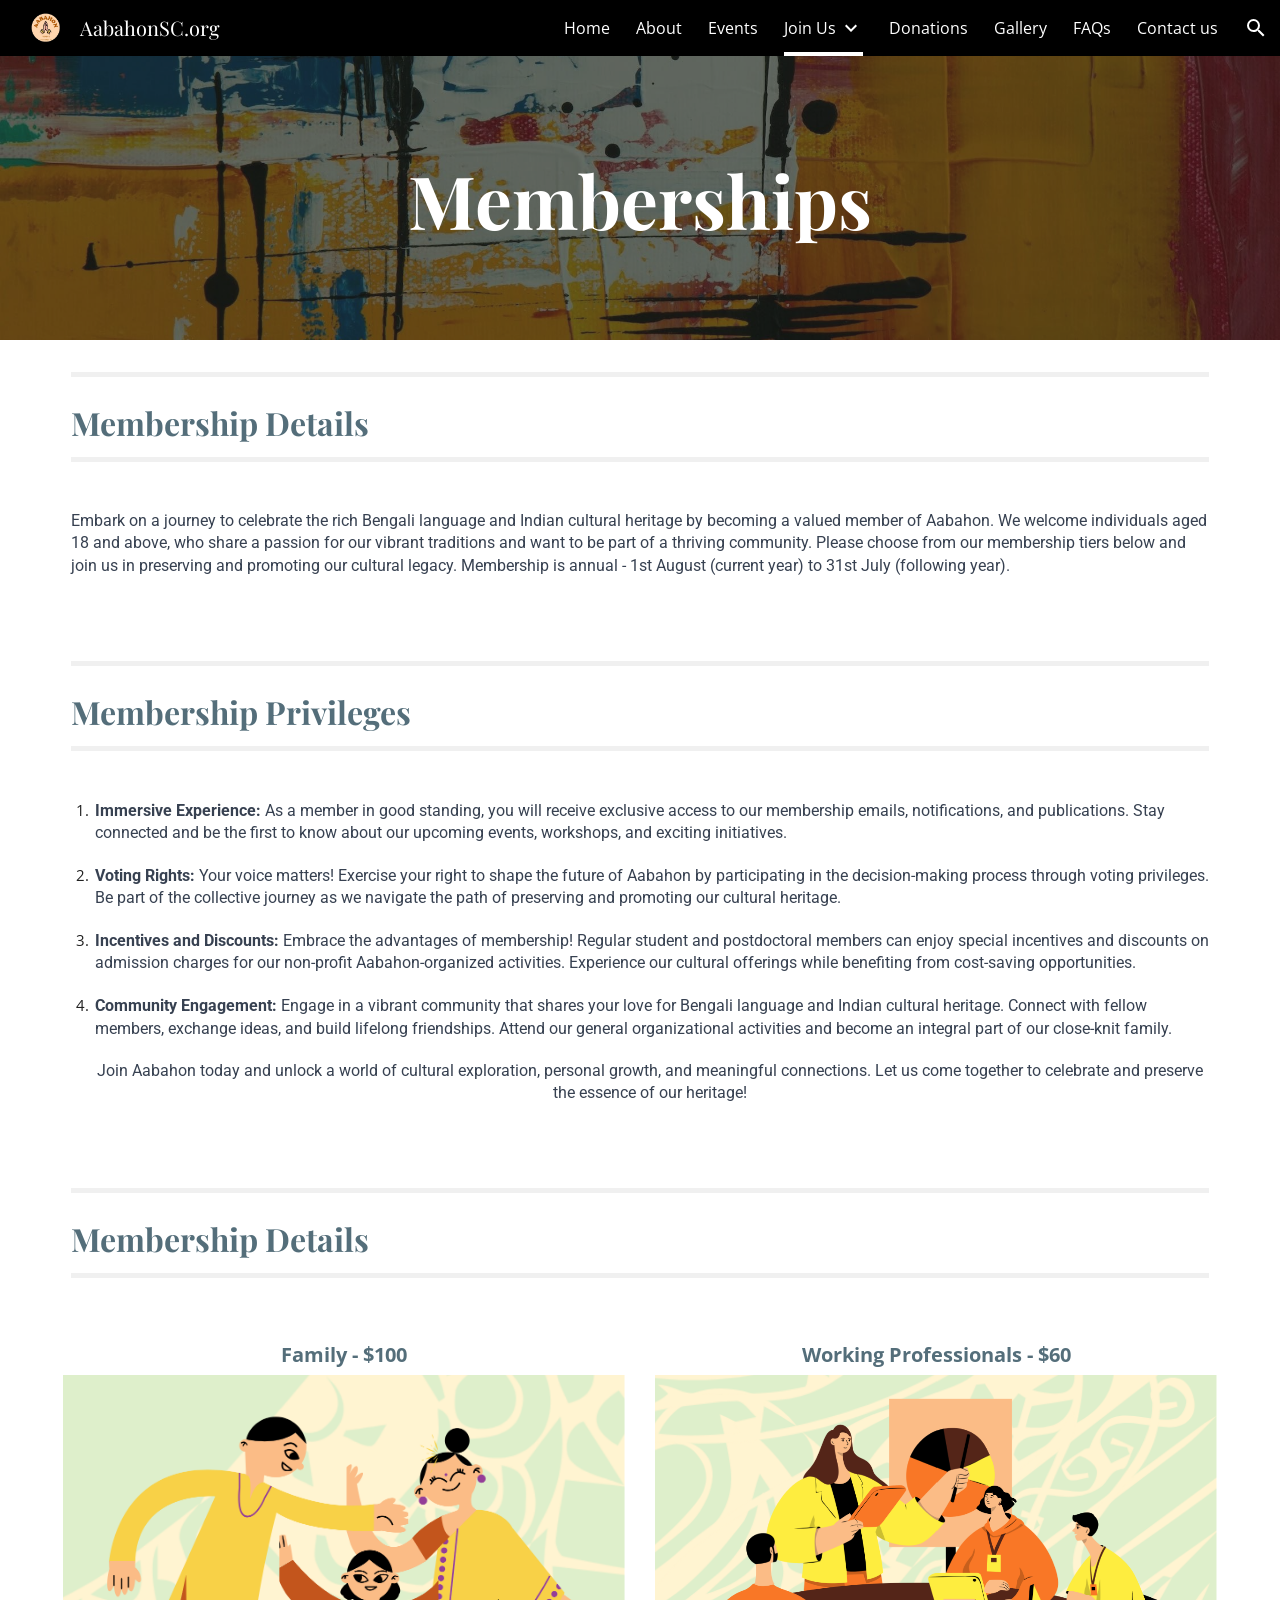
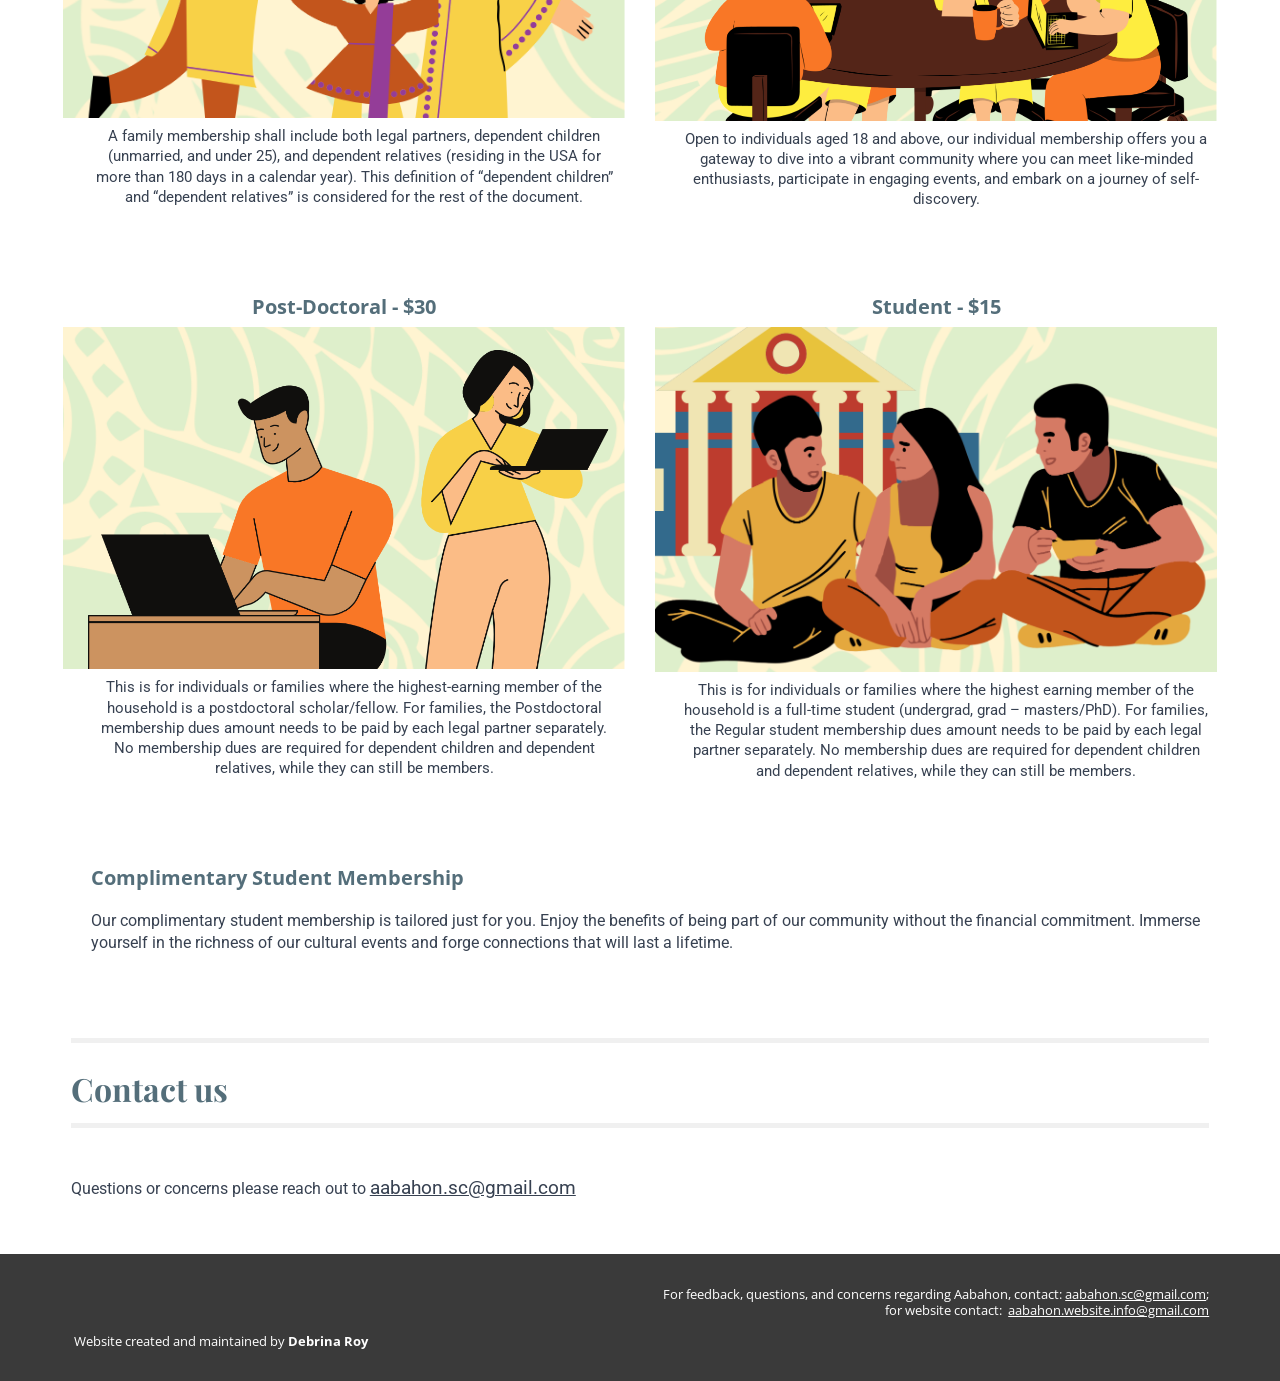
<file: memberships.html>
<!DOCTYPE html>
<html lang="en-US">
<head>
  <meta charset="utf-8">
  <meta name="viewport" content="width=device-width, initial-scale=1">
  <title>AabahonSC.org - Memberships</title>
  <meta name="description" content="Aabahon membership details, privileges and tiers: Family, Working Professionals, Post-Doctoral, Student and Complimentary Student memberships.">
  <link rel="icon" href="assets/images/img01.png">
  <link rel="preconnect" href="https://fonts.googleapis.com">
  <link rel="preconnect" href="https://fonts.gstatic.com" crossorigin>
  <link href="https://fonts.googleapis.com/css?family=Playfair+Display:400,700|Open+Sans:400,700|Roboto:400,700&display=swap" rel="stylesheet">
  <link rel="stylesheet" href="assets/css/styles.css">
</head>
<body>
  <header class="site-header">
    <button class="menu-btn" type="button" aria-label="Open navigation menu" aria-expanded="false"><svg viewBox="0 0 24 24" aria-hidden="true"><path d="M3 18h18v-2H3v2zm0-5h18v-2H3v2zm0-7v2h18V6H3z"/></svg></button>
    <a class="brand" href="index.html"><img src="assets/images/img01.png" alt=""><span>AabahonSC.org</span></a>
    <nav class="site-nav" aria-label="Site navigation">
      <ul>
          <li><a href="index.html">Home</a></li>
          <li><a href="about.html">About</a></li>
          <li><a href="events.html">Events</a></li>
          <li><a href="join-us.html" class="active">Join Us<svg class="chev" viewBox="0 0 24 24" aria-hidden="true"><path d="M7.41 8.59 12 13.17l4.59-4.58L18 10l-6 6-6-6 1.41-1.41z"/></svg></a><ul class="sub"><li><a href="memberships.html">Memberships</a></li><li><a href="volunteers.html">Volunteers</a></li></ul></li>
          <li><a href="donations.html">Donations</a></li>
          <li><a href="gallery.html">Gallery</a></li>
          <li><a href="faqs.html">FAQs</a></li>
          <li><a href="contact-us.html">Contact us</a></li>
      </ul>
    </nav>
    <button class="search-btn" type="button" aria-label="Search this site"><svg viewBox="0 0 24 24" aria-hidden="true"><path d="M15.5 14h-.79l-.28-.27A6.47 6.47 0 0 0 16 9.5 6.5 6.5 0 1 0 9.5 16c1.61 0 3.09-.59 4.23-1.57l.27.28v.79l5 4.99L20.49 19l-4.99-5zm-6 0C7.01 14 5 11.99 5 9.5S7.01 5 9.5 5 14 7.01 14 9.5 11.99 14 9.5 14z"/></svg></button>
    <form class="search-bar" role="search">
      <button class="search-back" type="button" aria-label="Close search"><svg viewBox="0 0 24 24" aria-hidden="true"><path d="M20 11H7.83l5.59-5.59L12 4l-8 8 8 8 1.41-1.41L7.83 13H20v-2z"/></svg></button>
      <input type="search" placeholder="Search this site" aria-label="Search this site" autocomplete="off">
    </form>
  </header>
  <div class="scrim"></div>
  <nav class="drawer" aria-label="Site navigation">
    <ul>
          <li><a href="index.html">Home</a></li>
          <li><a href="about.html">About</a></li>
          <li><a href="events.html">Events</a></li>
          <li><a href="join-us.html" class="active">Join Us</a><ul class="sub"><li><a href="memberships.html" class="active">Memberships</a></li><li><a href="volunteers.html">Volunteers</a></li></ul></li>
          <li><a href="donations.html">Donations</a></li>
          <li><a href="gallery.html">Gallery</a></li>
          <li><a href="faqs.html">FAQs</a></li>
          <li><a href="contact-us.html">Contact us</a></li>
    </ul>
  </nav>
  <div class="search-results" hidden></div>

  <main id="main">
    <section class="banner" style="background-image:url('assets/images/img07.jpg')">
      <div class="wrap"><h1><span class="sm">Memberships</span></h1></div>
    </section>
    <section class="sec">
      <div class="wrap"><div class="row">
        <div class="cell s12">
          <div class="txt mem">
            <h1 class="title l"><span class="sm">Membership Details</span></h1>
            <p class="after-title">Embark on a journey to celebrate the rich Bengali language and Indian cultural heritage by becoming a valued member of Aabahon. We welcome individuals aged 18 and above, who share a passion for our vibrant traditions and want to be part of a thriving community. Please choose from our membership tiers below and join us in preserving and promoting our cultural legacy. Membership is annual - 1st August (current year) to 31st July (following year).</p>
          </div>
        </div>
      </div></div>
    </section>
    <section class="sec">
      <div class="wrap"><div class="row">
        <div class="cell s12">
          <div class="txt mem">
            <h1 class="title l"><span class="sm">Membership Privileges</span></h1>
            <ol class="mlist after-title">
              <li><p><b>Immersive Experience:</b> As a member in good standing, you will receive exclusive access to our membership emails, notifications, and publications. Stay connected and be the first to know about our upcoming events, workshops, and exciting initiatives.</p></li>
              <li><p><b>Voting Rights:</b> Your voice matters! Exercise your right to shape the future of Aabahon by participating in the decision-making process through voting privileges. Be part of the collective journey as we navigate the path of preserving and promoting our cultural heritage.</p></li>
              <li><p><b>Incentives and Discounts:</b> Embrace the advantages of membership! Regular student and postdoctoral members can enjoy special incentives and discounts on admission charges for our non-profit Aabahon-organized activities. Experience our cultural offerings while benefiting from cost-saving opportunities.</p></li>
              <li><p><b>Community Engagement:</b> Engage in a vibrant community that shares your love for Bengali language and Indian cultural heritage. Connect with fellow members, exchange ideas, and build lifelong friendships. Attend our general organizational activities and become an integral part of our close-knit family.</p></li>
            </ol>
            <p class="c indent">Join Aabahon today and unlock a world of cultural exploration, personal growth, and meaningful connections. Let us come together to celebrate and preserve the essence of our heritage!</p>
          </div>
        </div>
      </div></div>
    </section>
    <section class="sec">
      <div class="wrap"><div class="row">
        <div class="cell s12">
          <div class="txt">
            <h1 class="title l"><span class="sm">Membership Details</span></h1>
          </div>
        </div>
      </div></div>
    </section>
    <section class="sec">
      <div class="wrap"><div class="row">
        <div class="cell s6">
          <div class="txt">
            <h3 class="subheading c">Family - $100</h3>
          </div>
          <img src="assets/images/img47.png" alt="Family - $100">
          <div class="txt tier">
            <p>A family membership shall include both legal partners, dependent children (unmarried, and under 25), and dependent relatives (residing in the USA for more than 180 days in a calendar year). This definition of “dependent children” and “dependent relatives” is considered for the rest of the document.</p>
          </div>
        </div>
        <div class="cell s6">
          <div class="txt">
            <h3 class="subheading c">Working Professionals - $60</h3>
          </div>
          <img src="assets/images/img48.png" alt="Working Professionals - $60">
          <div class="txt tier">
            <p>Open to individuals aged 18 and above, our individual membership offers you a gateway to dive into a vibrant community where you can meet like-minded enthusiasts, participate in engaging events, and embark on a journey of self-discovery.</p>
          </div>
        </div>
      </div></div>
    </section>
    <section class="sec">
      <div class="wrap"><div class="row">
        <div class="cell s6">
          <div class="txt">
            <h3 class="subheading c">Post-Doctoral - $30</h3>
          </div>
          <img src="assets/images/img49.png" alt="Post-Doctoral - $30">
          <div class="txt tier">
            <p>This is for individuals or families where the highest-earning member of the household is a postdoctoral scholar/fellow. For families, the Postdoctoral membership dues amount needs to be paid by each legal partner separately. No membership dues are required for dependent children and dependent relatives, while they can still be members.</p>
          </div>
        </div>
        <div class="cell s6">
          <div class="txt">
            <h3 class="subheading c">Student - $15</h3>
          </div>
          <img src="assets/images/img50.png" alt="Student - $15">
          <div class="txt tier">
            <p>This is for individuals or families where the highest earning member of the household is a full-time student (undergrad, grad – masters/PhD). For families, the Regular student membership dues amount needs to be paid by each legal partner separately. No membership dues are required for dependent children and dependent relatives, while they can still be members.</p>
          </div>
        </div>
      </div></div>
    </section>
    <section class="sec">
      <div class="wrap"><div class="row">
        <div class="cell s12">
          <div class="txt mem">
            <h3 class="subheading" style="text-indent:15pt">Complimentary Student Membership</h3>
            <p class="indent">Our complimentary student membership is tailored just for you. Enjoy the benefits of being part of our community without the financial commitment. Immerse yourself in the richness of our cultural events and forge connections that will last a lifetime.</p>
          </div>
        </div>
      </div></div>
    </section>
    <section class="sec">
      <div class="wrap"><div class="row">
        <div class="cell s12">
          <div class="txt mem">
            <h1 class="title l"><span class="sm">Contact us</span></h1>
            <p class="after-title">Questions or concerns please reach out to <a class="f14" href="mailto:aabahon.sc@gmail.com">aabahon.sc@gmail.com</a></p>
          </div>
        </div>
      </div></div>
    </section>
  </main>

  <footer class="site-footer">
    <div class="wrap"><div class="row"><div class="cell s12"><div class="txt">
      <p class="r">For feedback, questions, and concerns regarding Aabahon, contact: <a href="mailto:aabahon.sc@gmail.com">aabahon.sc@gmail.com</a>;</p>
      <p class="r m0">for website contact:&nbsp; <a href="mailto:aabahon.website.info@gmail.com">aabahon.website.info@gmail.com</a></p>
      <p>&nbsp;Website created and maintained by <b>Debrina Roy</b></p>
    </div></div></div></div>
  </footer>

  <script src="assets/js/main.js"></script>
</body>
</html>
</file>
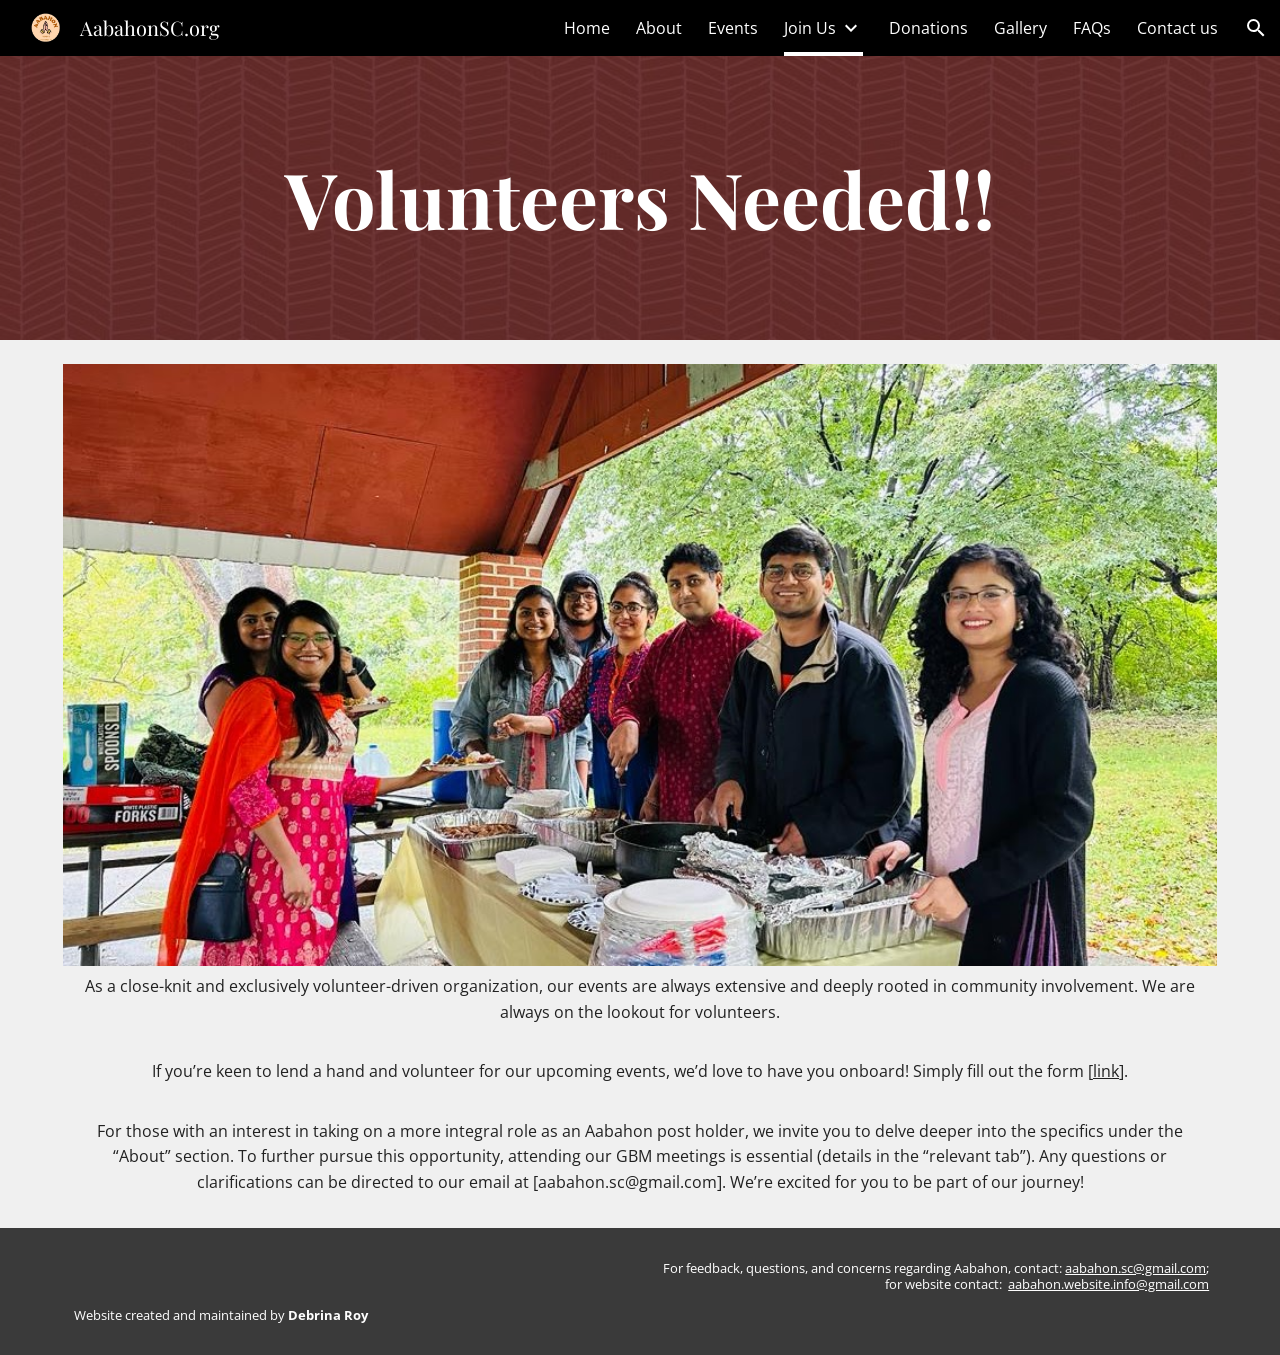
<file: volunteers.html>
<!DOCTYPE html>
<html lang="en-US">
<head>
  <meta charset="utf-8">
  <meta name="viewport" content="width=device-width, initial-scale=1">
  <title>AabahonSC.org - Volunteers</title>
  <meta name="description" content="Volunteer with Aabahon in State College, PA.">
  <link rel="icon" href="assets/images/img01.png">
  <link rel="preconnect" href="https://fonts.googleapis.com">
  <link rel="preconnect" href="https://fonts.gstatic.com" crossorigin>
  <link href="https://fonts.googleapis.com/css?family=Playfair+Display:400,700|Open+Sans:400,700|Roboto:400,700&display=swap" rel="stylesheet">
  <link rel="stylesheet" href="assets/css/styles.css">
</head>
<body>
  <header class="site-header">
    <button class="menu-btn" type="button" aria-label="Open navigation menu" aria-expanded="false"><svg viewBox="0 0 24 24" aria-hidden="true"><path d="M3 18h18v-2H3v2zm0-5h18v-2H3v2zm0-7v2h18V6H3z"/></svg></button>
    <a class="brand" href="index.html"><img src="assets/images/img01.png" alt=""><span>AabahonSC.org</span></a>
    <nav class="site-nav" aria-label="Site navigation">
      <ul>
          <li><a href="index.html">Home</a></li>
          <li><a href="about.html">About</a></li>
          <li><a href="events.html">Events</a></li>
          <li><a href="join-us.html" class="active">Join Us<svg class="chev" viewBox="0 0 24 24" aria-hidden="true"><path d="M7.41 8.59 12 13.17l4.59-4.58L18 10l-6 6-6-6 1.41-1.41z"/></svg></a><ul class="sub"><li><a href="memberships.html">Memberships</a></li><li><a href="volunteers.html">Volunteers</a></li></ul></li>
          <li><a href="donations.html">Donations</a></li>
          <li><a href="gallery.html">Gallery</a></li>
          <li><a href="faqs.html">FAQs</a></li>
          <li><a href="contact-us.html">Contact us</a></li>
      </ul>
    </nav>
    <button class="search-btn" type="button" aria-label="Search this site"><svg viewBox="0 0 24 24" aria-hidden="true"><path d="M15.5 14h-.79l-.28-.27A6.47 6.47 0 0 0 16 9.5 6.5 6.5 0 1 0 9.5 16c1.61 0 3.09-.59 4.23-1.57l.27.28v.79l5 4.99L20.49 19l-4.99-5zm-6 0C7.01 14 5 11.99 5 9.5S7.01 5 9.5 5 14 7.01 14 9.5 11.99 14 9.5 14z"/></svg></button>
    <form class="search-bar" role="search">
      <button class="search-back" type="button" aria-label="Close search"><svg viewBox="0 0 24 24" aria-hidden="true"><path d="M20 11H7.83l5.59-5.59L12 4l-8 8 8 8 1.41-1.41L7.83 13H20v-2z"/></svg></button>
      <input type="search" placeholder="Search this site" aria-label="Search this site" autocomplete="off">
    </form>
  </header>
  <div class="scrim"></div>
  <nav class="drawer" aria-label="Site navigation">
    <ul>
          <li><a href="index.html">Home</a></li>
          <li><a href="about.html">About</a></li>
          <li><a href="events.html">Events</a></li>
          <li><a href="join-us.html" class="active">Join Us</a><ul class="sub"><li><a href="memberships.html">Memberships</a></li><li><a href="volunteers.html" class="active">Volunteers</a></li></ul></li>
          <li><a href="donations.html">Donations</a></li>
          <li><a href="gallery.html">Gallery</a></li>
          <li><a href="faqs.html">FAQs</a></li>
          <li><a href="contact-us.html">Contact us</a></li>
    </ul>
  </nav>
  <div class="search-results" hidden></div>

  <main id="main">
    <section class="banner" style="background-image:url('assets/images/img51.jpg')">
      <div class="wrap"><h1>Volunteers Needed!!</h1></div>
    </section>
    <section class="sec grey">
      <div class="wrap"><div class="row">
        <div class="cell s12">
          <img src="assets/images/img52.jpg" alt="Aabahon volunteers serving food at a community event">
        </div>
        <div class="cell s12">
          <div class="txt">
            <p class="c f12">As a close-knit and exclusively volunteer-driven organization, our events are always extensive and deeply rooted in community involvement. We are always on the lookout for volunteers.</p>
            <p class="c f12" style="margin-top:34px">If you’re keen to lend a hand and volunteer for our upcoming events, we’d love to have you onboard! Simply fill out the form [<a href="https://pennstate.qualtrics.com/jfe/form/SV_6R6cpyBjGPn6som" target="_blank" rel="noopener">link</a>].</p>
            <p class="c f12" style="margin-top:34px">For those with an interest in taking on a more integral role as an Aabahon post holder, we invite you to delve deeper into the specifics under the “About” section. To further pursue this opportunity, attending our GBM meetings is essential (details in the “relevant tab”). Any questions or clarifications can be directed to our email at [aabahon.sc@gmail.com]. We’re excited for you to be part of our journey!</p>
          </div>
        </div>
      </div></div>
    </section>
  </main>

  <footer class="site-footer">
    <div class="wrap"><div class="row"><div class="cell s12"><div class="txt">
      <p class="r">For feedback, questions, and concerns regarding Aabahon, contact: <a href="mailto:aabahon.sc@gmail.com">aabahon.sc@gmail.com</a>;</p>
      <p class="r m0">for website contact:&nbsp; <a href="mailto:aabahon.website.info@gmail.com">aabahon.website.info@gmail.com</a></p>
      <p>&nbsp;Website created and maintained by <b>Debrina Roy</b></p>
    </div></div></div></div>
  </footer>

  <script src="assets/js/main.js"></script>
</body>
</html>
</file>
<file: assets/css/styles.css>
/* AabahonSC.org */

:root{
  --accent:#546e7a;
  --text:#212121;
  --dark:#3a3a3a;
  --grey:#f0f0f0;
  --serif:'Playfair Display',Georgia,'Times New Roman',serif;
  --sans:'Open Sans',Arial,Helvetica,sans-serif;
  --roboto:Roboto,Arial,Helvetica,sans-serif;
  --hh:56px;
}

*,*::before,*::after{box-sizing:border-box;}
html{scroll-behavior:smooth;-webkit-text-size-adjust:100%;}
body{
  margin:0;min-height:100vh;display:flex;flex-direction:column;
  background:#fff;color:var(--text);
  font-family:var(--sans);font-size:11pt;line-height:1.6;
  -webkit-font-smoothing:antialiased;
}
main{flex:1 0 auto;}
img{display:block;max-width:100%;height:auto;}
a{color:inherit;}
p{margin:15px 0 0;}
button{font:inherit;}

/* ---------- Header ---------- */
.site-header{
  position:fixed;top:0;left:0;right:0;height:var(--hh);z-index:100;
  background:#000;color:#fff;display:flex;align-items:center;
  padding-left:16px;white-space:nowrap;
}
.menu-btn{
  display:none;flex:none;width:48px;height:55px;padding:16px 12px;
  border:0;background:none;color:#fff;cursor:pointer;
}
.menu-btn svg,.search-btn svg,.search-back svg{width:24px;height:24px;fill:currentColor;display:block;}
.brand{display:flex;align-items:center;height:var(--hh);color:#fff;text-decoration:none;min-width:0;}
.brand img{flex:none;width:36px;height:36px;border-radius:50%;margin:8px 4px 8px 12px;}
.brand span{
  font-family:var(--serif);font-size:15pt;line-height:1.33;padding:16px 12px;
  overflow:hidden;text-overflow:ellipsis;
}
.site-nav{margin-left:auto;height:var(--hh);}
.site-nav>ul{list-style:none;margin:0;padding:0;display:flex;align-items:center;height:100%;}
.site-nav>ul>li{position:relative;margin-right:2px;}
.site-nav a{
  display:block;color:#fff;text-decoration:none;font-size:12pt;line-height:28px;
  padding:10px 12px;position:relative;white-space:nowrap;
}
.site-nav a:hover{opacity:.8;}
.site-nav>ul>li>a.active::after{
  content:"";position:absolute;left:12px;right:12px;bottom:-4px;height:4px;background:#fff;
}
.site-nav .chev{width:24px;height:24px;vertical-align:middle;margin:-3px 0 0 3px;fill:currentColor;}
.site-nav .sub{
  display:none;position:absolute;top:100%;left:0;margin:0;padding:4px 0 20px;list-style:none;
  background:#000;box-shadow:0 0 10px rgba(0,0,0,.55);min-width:210px;
}
.site-nav>ul>li.open>.sub{display:block;}
.site-nav .chev{cursor:pointer;}
.site-nav .sub a{padding:10px 12px 10px 48px;}
.search-btn{
  flex:none;width:48px;height:48px;margin:4px 0;padding:0;border:0;background:none;
  color:#fff;cursor:pointer;display:flex;align-items:center;justify-content:center;
}
.search-bar{
  display:none;position:absolute;top:0;left:0;right:0;height:var(--hh);margin:0;
  background:#000;align-items:center;padding:0 16px 0 8px;
}
.site-header.searching .search-bar{display:flex;}
.search-back{
  flex:none;width:48px;height:48px;padding:0;border:0;background:none;color:#fff;cursor:pointer;
  display:flex;align-items:center;justify-content:center;
}
.search-bar input{
  flex:1;min-width:0;height:40px;margin-left:8px;padding:0 14px;border:0;border-radius:4px;
  background:rgba(255,255,255,.14);color:#fff;font-family:var(--sans);font-size:12pt;outline:none;
}
.search-bar input::placeholder{color:rgba(255,255,255,.7);}
.search-results{
  position:fixed;top:var(--hh);left:0;right:0;bottom:0;z-index:99;overflow:auto;
  background:#fff;color:var(--text);
}
.search-results .inner{max-width:900px;margin:0 auto;padding:40px 24px;}
.search-results h2{font-family:var(--serif);font-weight:400;font-size:20pt;margin:0 0 24px;color:var(--accent);}
.search-results .hit{padding:14px 0;border-bottom:1px solid #e6e6e6;}
.search-results .hit a{font-size:13pt;font-weight:700;color:var(--accent);text-decoration:none;}
.search-results .hit a:hover{text-decoration:underline;}
.search-results .hit p{margin:4px 0 0;color:#5e5e5e;font-size:10.5pt;}
.search-results mark{background:#fff3c4;color:inherit;}
.search-results .note{color:#5e5e5e;}

/* drawer navigation */
.scrim{position:fixed;inset:0;z-index:60;background:#000;opacity:0;pointer-events:none;transition:opacity .5s;}
.scrim.on{opacity:.5;pointer-events:auto;}
.drawer{
  position:fixed;top:0;left:-100%;z-index:70;width:250px;max-width:80%;height:100%;
  padding-top:var(--hh);background:#000;color:#fff;overflow-y:auto;
  transition:left .5s cubic-bezier(.4,0,.2,1);
}
.drawer.open{left:0;}
.drawer ul{list-style:none;margin:0;padding:0;}
.drawer a{
  display:block;color:#fff;text-decoration:none;font-size:12pt;line-height:28px;
  padding:10px 12px 10px 36px;white-space:nowrap;overflow:hidden;text-overflow:ellipsis;
}
.drawer a:hover{background:rgba(255,255,255,.1);}
.drawer a.active{font-weight:700;}
.drawer .sub a{padding-left:56px;}

/* ---------- Banner ---------- */
.banner{
  position:relative;height:340px;padding:112px 0 56px;
  display:flex;align-items:center;
  background:#1f1f1f center/cover no-repeat;color:#fff;text-align:center;
}
.banner::before{content:"";position:absolute;inset:0;background:rgba(31,31,31,.6);}
.banner>.wrap{position:relative;width:100%;}
.banner h1{
  font-family:var(--serif);font-weight:700;font-size:58pt;line-height:1.06;
  margin:0;padding:8px;color:#fff;
}
.banner h1 .sm{font-size:55pt;}
.banner.tall{height:100vh;min-height:560px;text-align:left;}
.banner.tall::before{background:rgba(33,33,33,.5);}
.banner .sub{font-size:14pt;margin-top:24px;}
.home-logo{width:100%;max-width:152px;margin:0 auto;}
.chevron{
  position:absolute;left:50%;bottom:26px;z-index:1;width:24px;height:24px;
  margin-left:-12px;color:#fff;opacity:.7;
}
.chevron:hover{opacity:1;}
.chevron svg{width:24px;height:24px;fill:currentColor;display:block;}

/* ---------- Sections and grid ---------- */
.sec{position:relative;padding:24px 0;}
.sec.grey{background:var(--grey);}
.sec.dark{background:var(--dark);color:#fff;}
.sec.photo{background:#222 center/cover no-repeat;color:#fff;}
.sec.photo::before{content:"";position:absolute;inset:0;background:rgba(33,33,33,.5);}
.sec.photo>.wrap{position:relative;}
.wrap{max-width:1280px;margin:0 auto;padding:0 48px;}
.row{display:grid;grid-template-columns:repeat(12,minmax(0,1fr));}
.cell{min-width:0;}
.s1{grid-column-end:span 1;padding:0 15%;}
.s2{grid-column-end:span 2;padding:0 7.5%;}
.s3{grid-column-end:span 3;padding:0 5%;}
.s4{grid-column-end:span 4;padding:0 3.75%;}
.s5{grid-column-end:span 5;padding:0 3%;}
.s6{grid-column-end:span 6;padding:0 2.5%;}
.s7{grid-column-end:span 7;padding:0 2.1428571%;}
.s8{grid-column-end:span 8;padding:0 1.875%;}
.s9{grid-column-end:span 9;padding:0 1.6666667%;}
.s10{grid-column-end:span 10;padding:0 1.5%;}
.s11{grid-column-end:span 11;padding:0 1.3636364%;}
.s12{grid-column-end:span 12;padding:0 1.25%;}
.st2{grid-column-start:2;}
.st3{grid-column-start:3;}
.st4{grid-column-start:4;}
.st5{grid-column-start:5;}
.st6{grid-column-start:6;}
.st7{grid-column-start:7;}
.st8{grid-column-start:8;}
.st9{grid-column-start:9;}
.cell>img{width:100%;}

/* ---------- Text ---------- */
.txt{padding:8px;overflow-wrap:break-word;}
.txt>:first-child{margin-top:0;}
.txt a{color:inherit;text-decoration:underline;}
.txt a:hover{opacity:.7;}
.title{
  font-family:var(--serif);font-weight:700;font-size:34pt;line-height:1.2;color:var(--accent);
  margin:30px 0 0;padding:13px 0;border-top:5px solid var(--grey);border-bottom:5px solid var(--grey);
}
.title .sm{font-size:24pt;}
.heading{font-family:var(--sans);font-weight:700;font-size:21pt;line-height:1.25;color:var(--text);margin:25px 0 0;}
.heading .sm{font-size:18pt;}
.subheading{font-family:var(--sans);font-weight:700;font-size:15pt;line-height:1.25;color:var(--accent);margin:20px 0 0;}
.dark .title{color:#fff;border-color:#303030;}
.dark .heading,.dark .subheading,.photo .heading,.photo .subheading{color:#fff;}
.c{text-align:center;}
.l{text-align:left;}
.r{text-align:right;}
.j{text-align:justify;}
.b{font-weight:700;}
.m0{margin-top:0;}
.lh12{line-height:1.2;}
.lh138{line-height:1.38;}
.lh15{line-height:1.5;}
.f10{font-size:10pt;}
.f12{font-size:12pt;}
.f14{font-size:14pt;}
.roboto{font-family:var(--roboto);color:#374151;}
.sp{height:20px;margin:0;}
.sp12{height:26px;margin:0;}

/* ---------- Components ---------- */
.btn{
  display:block;width:65%;margin:0 auto;padding:8px 12px;
  background:var(--accent);color:#fff;border:1px solid #fff;border-radius:2px;
  font-family:var(--sans);font-size:11pt;line-height:normal;text-align:center;text-decoration:none;
  white-space:nowrap;overflow:hidden;text-overflow:ellipsis;transition:box-shadow .2s .1s;
}
.btn:hover{box-shadow:0 1px 2px 0 rgba(60,64,67,.3),0 2px 6px 2px rgba(60,64,67,.15);}

.carousel{position:relative;width:100%;background:#000;overflow:hidden;outline:none;}
.carousel .slides{position:relative;width:100%;aspect-ratio:var(--ar,1.5);}
.carousel .slide{position:absolute;inset:0;background:#000 center/cover no-repeat;opacity:0;transition:opacity 1.2s;}
.carousel .slide.on{opacity:1;}
.carousel .arrow{
  position:absolute;top:50%;margin-top:-24px;width:48px;height:48px;padding:0;border:0;border-radius:50%;
  background:rgba(0,0,0,.45);color:#fff;cursor:pointer;opacity:0;transition:opacity .3s;
  display:flex;align-items:center;justify-content:center;
}
.carousel:hover .arrow,.carousel:focus-within .arrow{opacity:1;}
.carousel .prev{left:12px;}
.carousel .next{right:12px;}
.carousel .arrow svg{width:30px;height:30px;fill:currentColor;}
.dots{display:flex;justify-content:center;flex-wrap:wrap;gap:8px;padding:12px 0 0;}
.dots button{width:8px;height:8px;padding:0;border:0;border-radius:50%;background:#c4c4c4;cursor:pointer;}
.dots button.on{background:#5e5e5e;}

.doc{position:relative;height:610px;background:#3c3c3c;}
.doc iframe{display:block;width:100%;height:100%;border:0;}
.doc .open{
  position:absolute;top:10px;right:10px;width:40px;height:40px;border-radius:50%;
  background:rgba(0,0,0,.6);color:#fff;display:flex;align-items:center;justify-content:center;text-decoration:none;
}
.doc .open:hover{background:rgba(0,0,0,.8);}
.doc .open svg{width:20px;height:20px;fill:currentColor;}

.video{width:100%;aspect-ratio:558/411;background:#000;}
.video video{display:block;width:100%;height:100%;object-fit:contain;}

.member img{width:100%;}
.member .name{padding-top:23px;}
.jicon{width:280px;max-width:100%;margin:16px auto 0;}
.jbtn{margin-top:86px;}
.ev p{font-size:14pt;margin:0 0 8pt 60pt;}
.ev p.mt{margin-top:11.25pt;}
.faq p{
  margin:0;font-family:'Times New Roman',Times,serif;font-size:12pt;line-height:1.38;color:#000;text-align:justify;
}
.faq .t{font-size:14pt;font-weight:700;text-align:center;margin-bottom:10pt;}
.faq .q{font-weight:700;font-style:italic;}
.faq .tab{display:inline-block;width:22px;}
.faq .bul{text-align:left;}
.faq .bul .tab{width:30px;}
.faq .bul .dot{font-family:Arial,Helvetica,sans-serif;}
.faq .small{font-size:9pt;}
.faq .sp{height:22px;}
.faq a{color:inherit;text-decoration:underline;}
.donors p{font-family:var(--roboto);color:#374151;font-size:12pt;}
.mlist{margin:0;padding:0 0 0 22px;}
.mlist li{padding-left:2px;}
.mlist li p{margin:20px 0;}
.mem p{font-family:var(--roboto);color:#374151;font-size:12pt;line-height:1.38;margin:20px 0;}
.mem .indent{margin-left:15pt;}
.mem .after-title{margin-top:48px;}
.tier p{font-family:var(--roboto);color:#374151;line-height:1.38;margin:20px 0 20px 15pt;text-align:center;}
.pt62{padding-top:62px;}
.hide-m{}

/* ---------- Footer ---------- */
.site-footer{background:var(--dark);color:#fff;padding:24px 0;}
.site-footer p{font-size:10pt;line-height:1.2;}
.site-footer a{color:inherit;}
.site-footer a:hover{opacity:.7;}

/* ---------- Responsive ---------- */
@media (max-width:1279px){
  .wrap{padding:0 24px;}
}
@media (max-width:960px){
  .site-header{padding-left:0;}
  .menu-btn{display:block;}
  .site-nav{display:none;}
  .brand img{margin-left:0;}
}
@media (max-width:767px){
  .wrap{padding:0 16px;}
  .banner{height:250px;padding:84px 0 28px;}
  .banner h1{font-size:49pt;}
  .banner h1 .sm{font-size:47pt;}
  .banner.tall{height:100vh;}
  .title{font-size:29pt;}
  .title .sm{font-size:22pt;}
  .heading{font-size:19pt;}
  .heading .sm{font-size:17pt;}
  .subheading{font-size:14pt;}
  .cell{grid-column:1/-1 !important;padding:0 1.25%;}
  .s1,.s2,.s3{grid-column:span 6 !important;}
  .hide-m{display:none;}
  .ev p{margin-left:16px;}
  .jicon{margin-top:8px;}
  .jbtn{margin-top:32px;margin-bottom:24px;}
  .doc{height:480px;}
  .banner.tall .row{display:block;}
  .banner.tall .txt{text-align:center;}
  .home-logo{margin-bottom:8px;}
  .site-footer .r{text-align:left;}
}
@media (max-width:479px){
  .banner h1{font-size:37pt;}
  .banner h1 .sm{font-size:37pt;}
  .title{font-size:24pt;}
  .title .sm{font-size:20pt;}
  .heading{font-size:17pt;}
  .subheading{font-size:13pt;}
  .doc{height:420px;}
}
</file>
